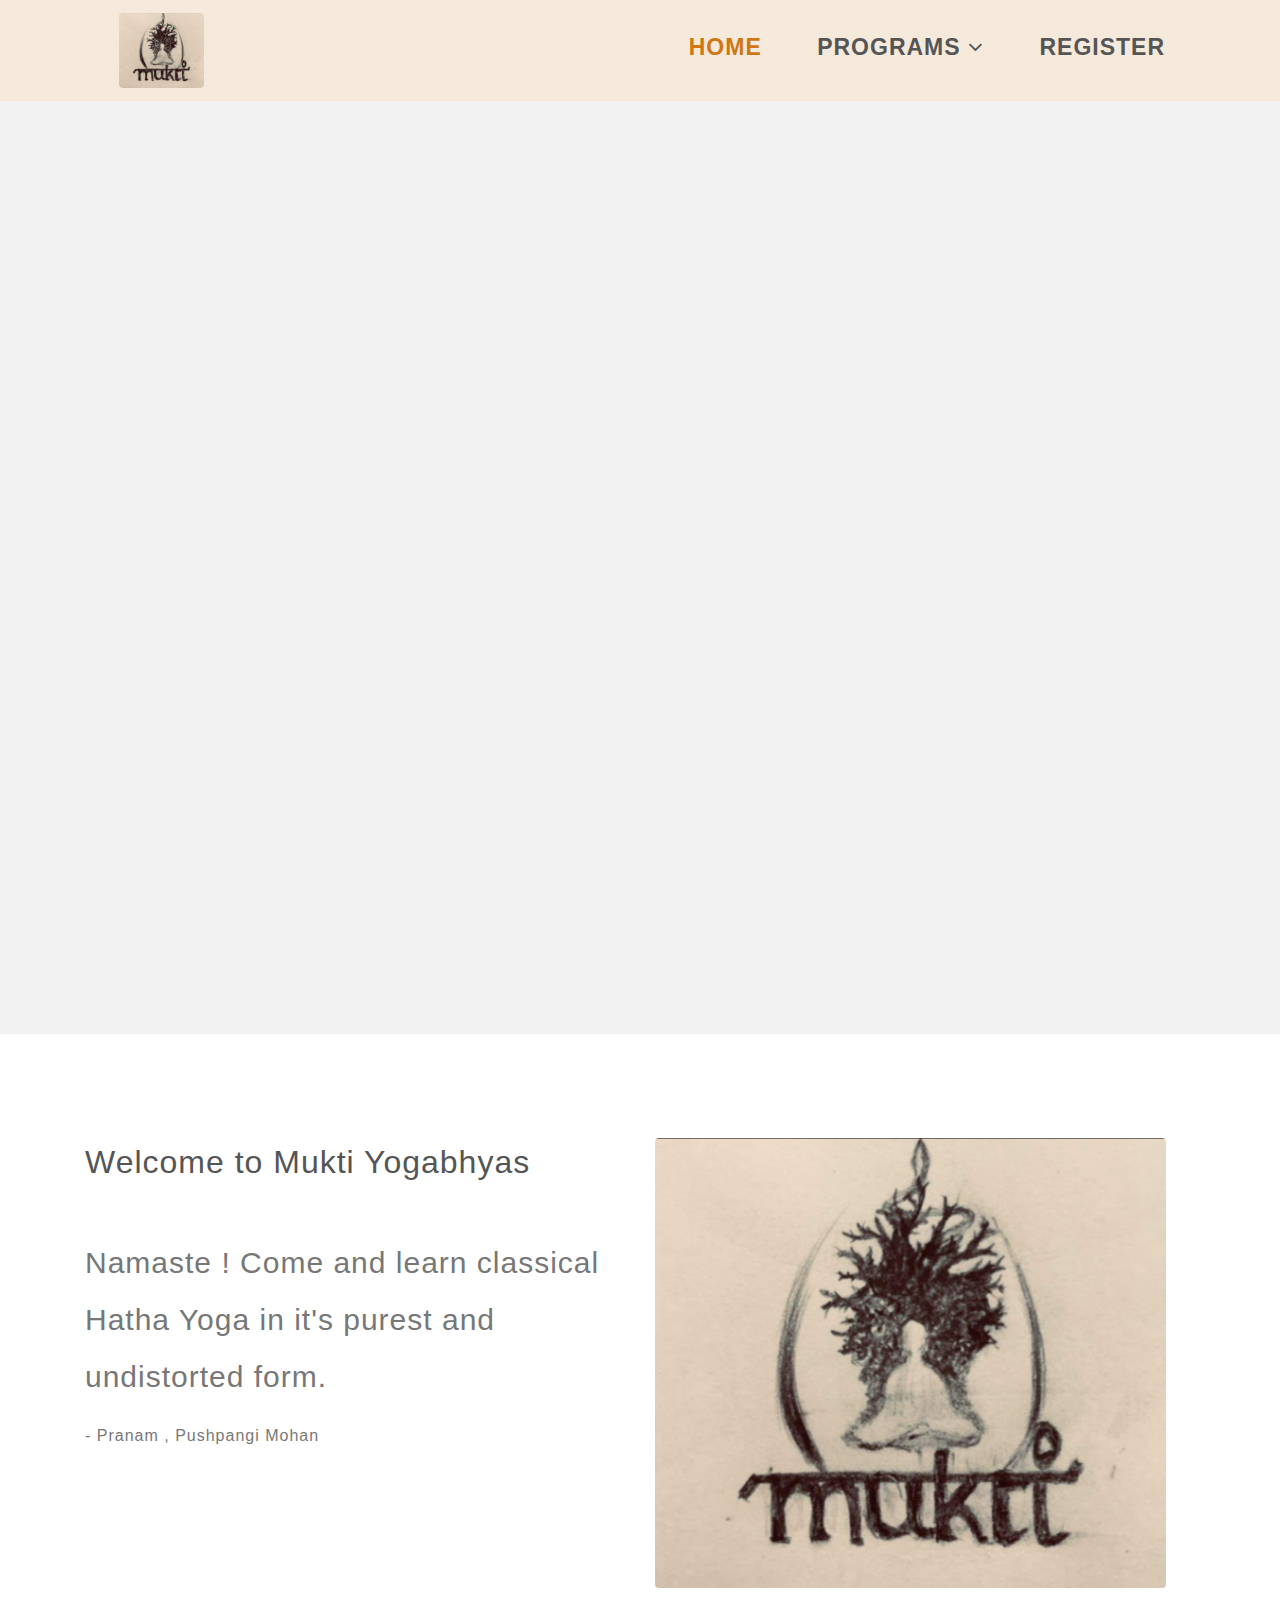
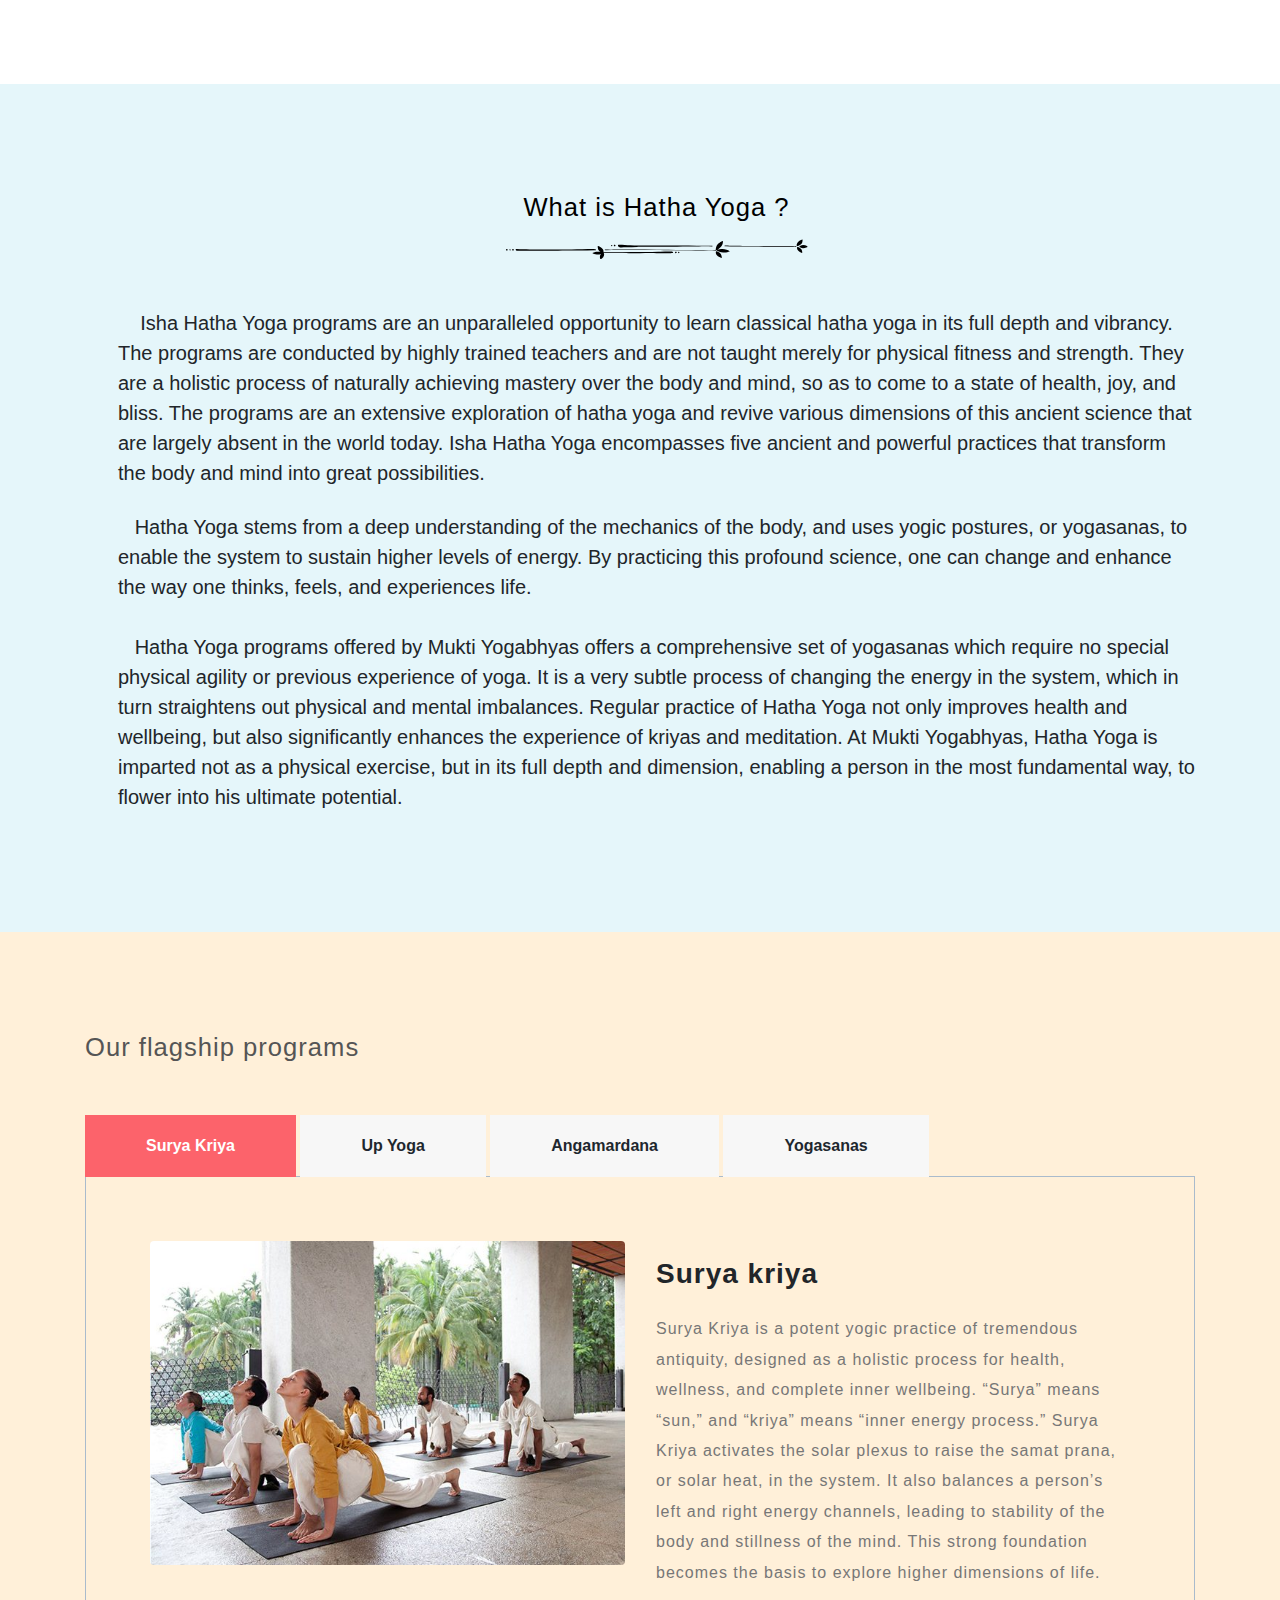
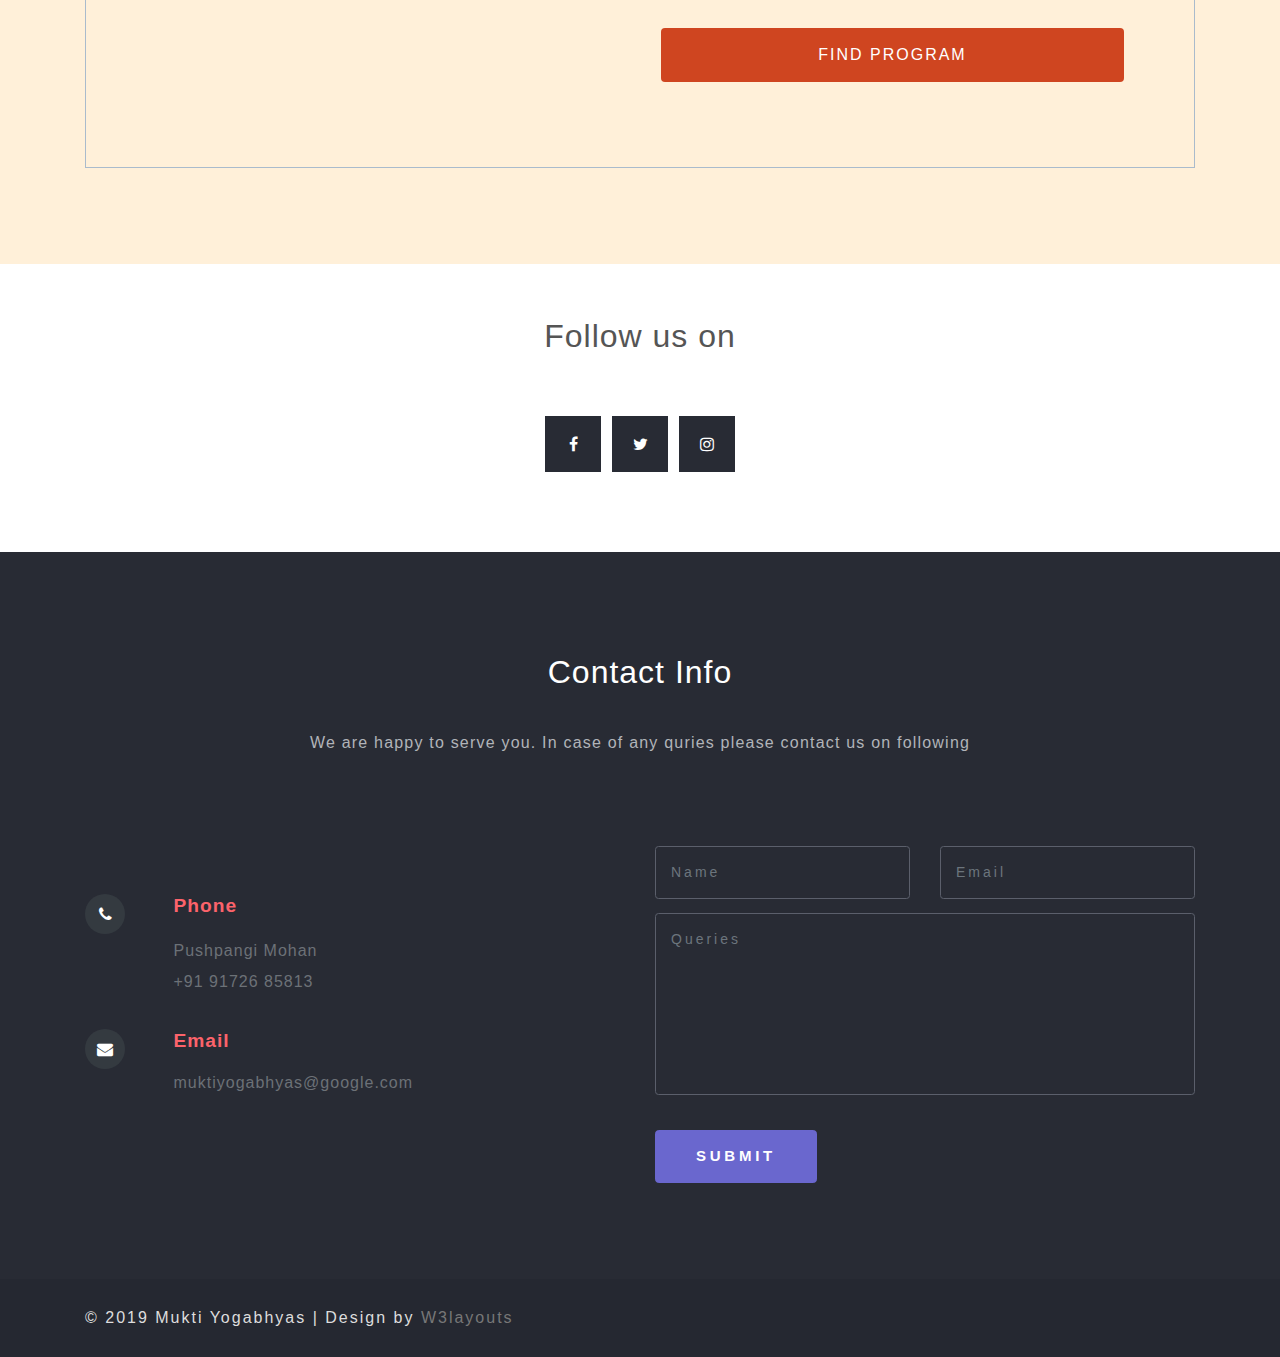
<file: muktiyogabhyas.com/index.html>
<!--
Author: W3layouts
Author URL: http://w3layouts.com
-->

<!DOCTYPE html>
<html lang="zxx">

<head>
    <title>Mukti Yogabhyas</title>
    <!-- Meta tag Keywords -->
    <meta name="viewport" content="width=device-width, initial-scale=1">
    <meta charset="UTF-8" />
    <meta name="keywords"
        content="Norm Responsive web template, Bootstrap Web Templates, Flat Web Templates, Android Compatible web template, Smartphone Compatible web template, free webdesigns for Nokia, Samsung, LG, SonyEricsson, Motorola web design" />
    <script>
        addEventListener("load", function () {
            setTimeout(hideURLbar, 0);
        }, false);

        function hideURLbar() {
            window.scrollTo(0, 1);
        }

    </script>
    <!-- //Meta tag Keywords -->
    <!-- Custom-Files -->
    <link rel="stylesheet" href="css/bootstrap.css">
    <!-- Bootstrap-Core-CSS -->
    <link rel="stylesheet" href="css/style.css" type="text/css" media="all" />
    <!-- Style-CSS -->
    <!-- font-awesome-icons -->
    <link href="css/font-awesome.css" rel="stylesheet">
    <!-- //font-awesome-icons -->
    <!-- /Fonts 
    <link href="//fonts.googleapis.com/css?family=Open+Sans:300,300i,400,400i,600,600i,700,700i,800,800i" rel="stylesheet">
    <link href="//fonts.googleapis.com/css?family=Source+Sans+Pro:200,200i,300,300i,400,400i,600,600i,700,700i,900,900i" rel="stylesheet">
    <!-- //Fonts -->
</head>

<body>
    <!-- mian-content -->
    <div class="main-content" id="home">
        <!-- header -->
        <header class="header" style="">
            <div class="container">
                <!-- nav -->
                <nav class="py-2">
                    <div id="logo">
                        <h1> <a class="navbar-brand" href="index.html"><img src="images/logo.jpeg"
                                    style="height: 75px;"> </a>
                        </h1>
                    </div>

                    <label for="drop" class="toggle">Menu</label>
                    <input type="checkbox" id="drop" />
                    <ul class="menu">
                        <li class="active"><a href="index.html">Home</a></li>
                        
                        <li class="dropdown">
                            <!-- First Tier Drop Down -->
                            <label for="drop-2" class="toggle">Programs <span class="fa fa-angle-down"
                                    aria-hidden="true"></span> </label>
                            <a href="#">Programs <span class="fa fa-angle-down" aria-hidden="true"></span></a>
                            <input type="checkbox" id="drop-2" />
                            <ul>
                                <li><a href="SuryaKriya.html">Surya kriya</a>
                                </li>
                                <li><a href="UpYoga.html">Up Yoga</a>
                                </li>
                                <li><a href="Angamardana.html">Angamardana</a>
                                </li>
                                <li><a href="Yogasanas.html">Yogasanas</a>
                                </li>
                                <li><a href="BhutaShuddhi.html">Bhuta Shuddhi</a>
                                </li>
                            </ul>
                        </li>
                        <li><a href="register.php">Register</a></li>
                        <!-- <li class="dropdown">
                            <!-- First Tier Drop Down 
                            <label for="drop-2" class="toggle">Layouts <span class="fa fa-angle-down"
                                    aria-hidden="true"></span> </label>
                            <a href="#">Layouts <span class="fa fa-angle-down" aria-hidden="true"></span></a>
                            <input type="checkbox" id="drop-2" />
                            <ul>
                                <li><a href="layout1.html">Left Side bar</a>
                                </li>
                                <li><a href="layout2.html">Right Side bar</a>
                                </li>
                                <li><a href="layout3.html">No Side bar</a>
                                </li>
                            </ul>
                        </li> -->
                        


                        <li class="header-right">
                            <ul class="list-unstyled team-icons mt-4">
                                <li>
                                    <a href="#" class="t-icon">
                                        <span class="fa fa-facebook-f"></span>
                                    </a>
                                </li>
                                <li>
                                    <a href="#" class="t-icon">
                                        <span class="fa fa-twitter"></span>
                                    </a>
                                </li>


                            </ul>
                        </li>

                    </ul>
                </nav>
                <!-- //nav -->
            </div>
        </header>
        <!-- //header -->
        
    </div>
<style>

/* Slideshow container */
.slideshow-container {
  position: relative;
  background: #f1f1f1f1;
}

/* Slides */
.mySlides {
  display: none;
  padding: 80px;
  text-align: center;
  background: url(http://muktiyogabhyas.com/images/Banner.jpeg) no-repeat center; 
    background-size: contain;
    background-repeat: no-repeat;
    width: 100%;
    height: 0;
    padding-top: 66.64%; /* (img-height / img-width * container-width) */
                /* (853 / 1280 * 100) */
 
}


/* Position the "next button" to the right */
.next {
  position: absolute;
  right: 0;
  border-radius: 3px 0 0 3px;
}

/* On hover, add a black background color with a little bit see-through */
.prev:hover, .next:hover {
  background-color: rgba(0,0,0,0.8);
  color: white;
}

/* The dot/bullet/indicator container */
.dot-container {
    text-align: center;
    padding: 20px;
    background: #ddd;
}

/* The dots/bullets/indicators */
.dot {
  cursor: pointer;
  height: 15px;
  width: 15px;
  margin: 0 2px;
  background-color: #bbb;
  border-radius: 50%;
  display: inline-block;
  transition: background-color 0.6s ease;
}


/* Add an italic font style to all quotes */
q {font-style: italic;}

/* Add a blue color to the author */
.author {color: cornflowerblue;}
</style>
</head>
<body>

<div class="slideshow-container">

<div class="mySlides" >
  
</div>
</div>


<script>var slideIndex = 1;
showSlides(slideIndex);

function plusSlides(n) {
  showSlides(slideIndex += n);
}

function currentSlide(n) {
  showSlides(slideIndex = n);
}

function showSlides(n) {
  var i;
  var slides = document.getElementsByClassName("mySlides");
  var dots = document.getElementsByClassName("dot");
  if (n > slides.length) {slideIndex = 1}    
  if (n < 1) {slideIndex = slides.length}
  for (i = 0; i < slides.length; i++) {
      slides[i].style.display = "none";  
  }
  for (i = 0; i < dots.length; i++) {
      dots[i].className = dots[i].className.replace(" active", "");
  }
  slides[slideIndex-1].style.display = "block";  
  //dots[slideIndex-1].className += " active";
}
</script>
    <!-- //banner -->
    <!-- banner-bottom
    <div class="banner-w3pvt-info second"> 
           
        </div>--><div class="slideshow-container">

<div class="mySlides" >
  <q>I love you the more in that I believe you had liked me for my own sake and for nothing else</q>
  <p class="author">- John Keats</p>
</div>
<div class="mySlides" >
  <q>I love you the more in that I believe you had liked me for my own sake and for nothing else</q>
  <p class="author">- John Keats</p>
</div>
</div>
    <section class="about py-5" id="about">
        <div class="container py-md-5">
            <div class="row about-w3pvt-top mt-2">
                <div class="col-lg-6 about-info">
                    <h3 class="title-w3ls mb-5">Welcome to Mukti Yogabhyas</h3>
                    <p style="font-size : 30px;">Namaste ! Come and learn classical Hatha Yoga in it's purest and undistorted form.
                    </p>
                    <p> - Pranam , Pushpangi Mohan</p>
                </div>
                <div class="col-lg-6 about-img">
                    <img src="images/logo.jpeg" style="height: 450px" class="img-fluid" alt="" >
                </div>

            </div>
        </div>
    </section>
    <!-- //banner-bottom-->
    <!-- services -->
    <section class="services py-5" id="service">
        <div class="container py-md-5">
            <div class="row service_lavitop mt-2">
                
                <div class="col-lg-12 ser-lt pl-lg-5">
                    <h4 class="title-w3ls mb-5 text-center" style="color : black; margin-bottom: 10px !important">What is Hatha Yoga ?</h4>
                    <div class="text-center"><img src="images/divider-yoga.svg"></div>
                    <br><br>
                    <span style="font-size: 20px">
                    &nbsp;&nbsp;&nbsp; Isha Hatha Yoga programs are an unparalleled opportunity to learn classical hatha yoga in its full depth and vibrancy. The programs are conducted by highly trained teachers and are not taught merely for physical fitness and strength. They are a holistic process of naturally achieving mastery over the body and mind, so as to come to a state of health, joy, and bliss. The programs are an extensive exploration of hatha yoga and revive various dimensions of this ancient science that are largely absent in the world today.

Isha Hatha Yoga encompasses five ancient and powerful practices that transform the body and mind into great possibilities.
                    </span><br><br>
                    <span style="font-size: 20px">&nbsp;&nbsp;&nbsp;Hatha Yoga stems from a deep understanding of the mechanics of the body, and uses yogic postures, or yogasanas, to enable the system to sustain higher levels of energy. By practicing this profound science, one can change and enhance the way one thinks, feels, and experiences life.<br><br>
 &nbsp;&nbsp;&nbsp;Hatha Yoga programs offered by Mukti Yogabhyas offers a comprehensive set of yogasanas which require no special physical agility or previous experience of yoga. It is a very subtle process of changing the energy in the system, which in turn straightens out physical and mental imbalances. Regular practice of Hatha Yoga not only improves health and wellbeing, but also significantly enhances the experience of kriyas and meditation. At Mukti Yogabhyas, Hatha Yoga is imparted not as a physical exercise, but in its full depth and dimension, enabling a person in the most fundamental way, to flower into his ultimate potential.</span>
                    <br><br>
                    
                    
                    
                    

                </div>

            </div>
            <!-- .Row ends here -->
            <!-- .Container ends here -->
        </div>
        <!-- .Services ends here -->
    </section>
    <!-- //services -->
    <!--/tabs-->
    <section class="middile-sec py-5" id="tabs" style="background: #fff0d9;">
        <div class="container py-md-5">
            <div class="middile-inner-con">
                <div class="tab-main mx-auto">
                    <h4 class="title-w3ls mb-5">Our flagship programs</h4>
                    <input id="tab1" type="radio" name="tabs" checked>
                    <label for="tab1">Surya Kriya</label>

                    <input id="tab2" type="radio" name="tabs">
                    <label for="tab2">Up Yoga</label>

                    <input id="tab3" type="radio" name="tabs">
                    <label for="tab3">Angamardana</label>

                    <input id="tab4" type="radio" name="tabs">
                    <label for="tab4">Yogasanas</label>

                    <!--<input id="tab0" type="radio" name="">
                    <label for="tab0" style="background-color: #ffc107;" onclick="window.location ='programs'">More
                        programs >></label>-->

                    <section id="content1">
                        <div class="row">
                            <div class="col-lg-6">
                                <img src="images/suryakriya.jpg" class="img-fluid" alt="mobile-image">
                            </div>
                            <div class="col-lg-6  p-3">
                                <h3>Surya kriya</h3><br>
                                <p>
Surya Kriya is a potent yogic practice of tremendous antiquity, designed as a holistic process for health, wellness, and complete inner wellbeing. “Surya” means “sun,” and “kriya” means “inner energy process.” Surya Kriya activates the solar plexus to raise the samat prana, or solar heat, in the system. It also balances a person’s left and right energy channels, leading to stability of the body and stillness of the mind. This strong foundation becomes the basis to explore higher dimensions of life.</p>
                                <div class="content-input-field">
                                    <button onclick="window.location = 'register.php'"  class="btn mt-4" style="background-color: #cf4520">Find
                                        program</button>
                                </div>
                            </div>
                        </div>
                    </section>

                    <section id="content2">
                        <div class="row">
                            <div class="col-lg-6">
                                <img src="images/upyg.jpg" class="img-fluid" alt="mobile-image">
                            </div>
                            <div class="col-lg-6  p-3">
                                <h3>Upa Yoga</h3><br>
                                <p> Upa-Yoga is a simple yet powerful set of ten practices that activate the joints, muscles and energy system, bringing ease to the whole system. It is a good starting point for those who are new to yoga, and can be used as a preparation for other yoga practices. Based on a sophisticated understanding of the body’s mechanics.</p>
                                <div class="content-input-field">
                                    <button onclick="window.location = 'register.php'"  class="btn mt-4" style="background-color: #cf4520">Find
                                        program</button>
                                </div>
                            </div>
                        </div>
                    </section>

                    <section id="content3">
                        <div class="row">
                            <div class="col-lg-6">
                                <img src="images/angmrd.jpg" class="img-fluid" alt="mobile-image">
                            </div>
                            <div class="col-lg-6  p-3">
                                <h3>Angamardana</h3><br>
                                <p>Angamardana, a fitness system rooted in yoga, offers everyone the opportunity to invigorate the body and reach peak physical and mental health. “Angamardana” means gaining complete mastery over the limbs, organs, and other parts of the body. True to its name, this practice revitalizes the body on all levels including the muscles, circulatory system, skeletal structure, nervous system, and the basic energy system.</p>
                                <div class="content-input-field">
                                    <button onclick="window.location = 'register.php'"  class="btn mt-4" style="background-color: #cf4520">Find
                                        program</button>
                                </div>
                            </div>
                        </div>
                    </section>
                    <section id="content4">
                        <div class="row">
                            <div class="col-lg-6">
                                <img src="images/yogasana.jpg" class="img-fluid" alt="mobile-image">
                            </div>
                            <div class="col-lg-6  p-3">
                                <h3>Yogasanas</h3><br>
                                <p>
The word asana literally means a posture. Out of the innumerable asanas a body can assume, 84 have been identified as Yogasanas, through which one can transform the body and mind into a possibility for ultimate well-being. Yogasanas are not exercises, but rather very subtle processes to manipulate one’s energy in a particular direction. Hatha Yoga is offered as a set of 36 powerful postures, or yogasanas, to enable the system to sustain higher dimensions of energy. </p>
                                <div class="content-input-field">
                                   <button onclick="window.location = 'register.php'"  class="btn mt-4" style="background-color: #cf4520">Find
                                        program</button>
                                </div>
                            </div>
                        </div>
                    </section>
                    <section id="content0">
                        <div class="row">
                            <div class="col-lg-6">
                                <img src="images/suryakriya.jpg" class="img-fluid" alt="mobile-image">
                            </div>
                            <div class="col-lg-6  p-3">
                                <h3>Bhuta shuddhi</h3><br>
                                <p>Surya Kriya is the fundamental practice and a powerful process of activating the sun
                                    within us. This is a refined process that needs enormous attention in terms of the
                                    geometry of the body. Surya Namaskar evolved out of Surya Kriya. </p>
                                <div class="content-input-field">
                                    <button type="submit" class="btn mt-4" style="background-color: #cf4520">Find
                                        program</button>
                                </div>
                            </div>
                        </div>
                    </section>
                </div>
            </div>
        </div>
    </section>
    <!--/tabs-->
    <!-- /skills -->

    <!-- /skills -->
    <!--//team -->

    <!--//team -->
    <!--/testimonials -->
    

    <!--//testimonials -->

    <!--/buttons -->
    <section class="banner-bottom py-5 " style="padding: 0px !important;">
        <div class="container py-md-5">
            <h3 class="title-w3ls mb-5 text-center" style="margin-bottom: 0px !important;">Follow us on </h3>
            <div class="d-flex mt-5 justify-content-center" style="margin-top: 0px !important;">
                <div class="col-md-4 team-gd text-center">
                    <div class="team-info">
                        <ul class="list-unstyled team-icons mt-4">
                            <li>
                                <a href="#" class="t-icon2">
                                    <span class="fa fa-facebook-f"></span>

                                </a>
                            </li>
                            <li>
                                <a href="#" class="t-icon2">
                                    <span class="fa fa-twitter"></span>
                                </a>
                            </li>
                            <li>
                                <a href="#" class="t-icon2">
                                    <span class="fa fa-instagram"></span>
                                </a>
                            </li>

                        </ul>
                    </div>
                </div>

            </div>
        </div>
    </section>
    <!--//buttons -->
    <!-- contact -->
    <section class="contact py-5" id="contact">
        <div class="container py-lg-5">
            <h3 class="title-w3ls two text-center">Contact Info</h3>
            <div class="text-center">
                <p class="main_p4 mt-4 mb-4 pt-2 text-center mx-auto">We are happy to serve you. In case of any quries
                    please contact us on following </p>
            </div>
            <div class="row contact-top">
                <div class="col-lg-6 contact_grid_left">
                    <ul class="list-unstyled wthreem-items">
                        <li class="mt-5">
                            <div class="row">
                                <div class="col-3">
                                    <span class="fa fa-phone"></span>
                                </div>
                                <div class="col-9">
                                    <h6>Phone</h6>
                                    <p>Pushpangi Mohan
                                        <br>+91 91726 85813</p>
                                </div>
                            </div>
                        </li>
                        
                        <li class="mt-3">
                            <div class="row">
                                <div class="col-3">
                                    <span class="fa fa-envelope"></span>
                                </div>
                                <div class="col-9">
                                    <h6>Email</h6>
                                    <a href="mailto:info@example.com">muktiyogabhyas@google.com</a>
                                </div>
                            </div>
                        </li>

                    </ul>
                </div>
                <div class="col-lg-6 contact_grid_right">
                    <form action="#" method="post">
                        <div class="row contact_top">
                            <div class="col-sm-6">
                                <input type="text" class="form-control" name="Name" placeholder="Name" required="">
                            </div>
                            <div class="col-sm-6">
                                <input type="email" class="form-control" name="Email" placeholder="Email" required="">
                            </div>
                        </div>
                        <textarea class="form-control" name="Message" placeholder="Queries" required=""></textarea>
                        <button type="submit" class="btn submit">Submit</button>

                        <div class="clearfix"> </div>
                    </form>
                </div>

            </div>
        </div>
    </section>
    <!-- //contact -->
    <div class="copy-right">
        <div class="container">
            <div class="row">
                <p class="copy-right-grids text-md-left text-center my-sm-4 my-4 col-md-6">© 2019 Mukti Yogabhyas |
                    Design by
                    <a href="http://w3layouts.com/"> W3layouts </a>
                </p>



            </div>
        </div>
    </div>

</body>

</html>
</file>
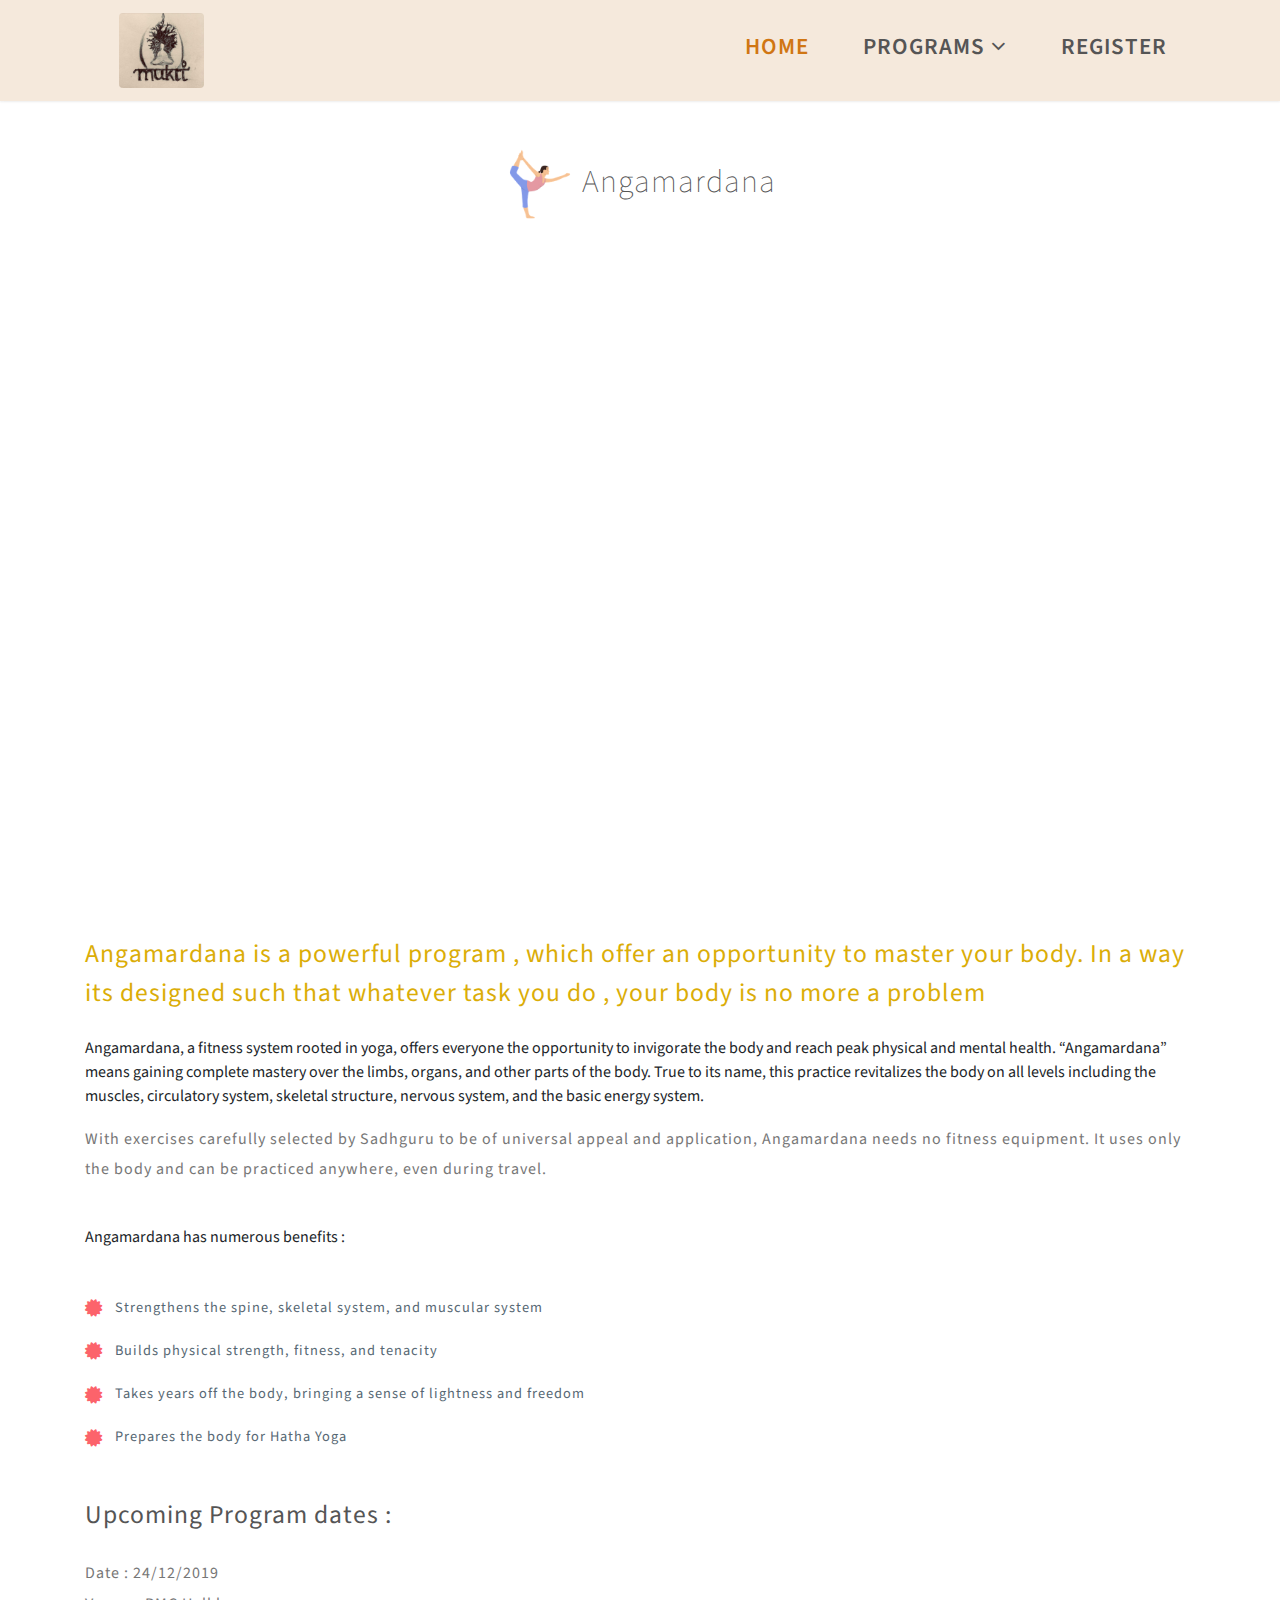
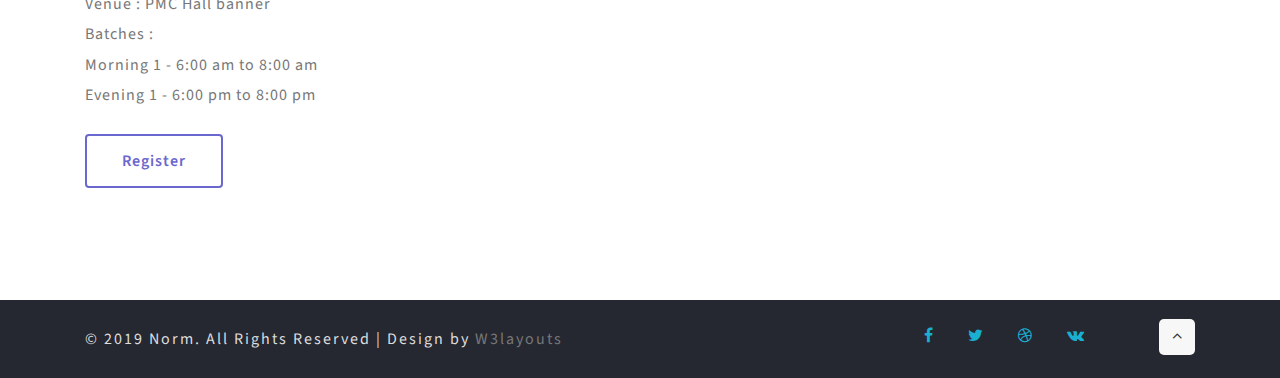
<file: muktiyogabhyas.com/Angamardana.html>
<!--
Author: W3layouts
Author URL: http://w3layouts.com
-->

<!DOCTYPE html>
<html lang="zxx">

<head>
    <title>Norm Multi Purpose Category Bootstrap Responsive Web Template | Layout3 :: W3layouts</title>
    <!-- Meta tag Keywords -->
    <meta name="viewport" content="width=device-width, initial-scale=1">
    <meta charset="UTF-8" />
    <meta name="keywords"
        content="Norm Responsive web template, Bootstrap Web Templates, Flat Web Templates, Android Compatible web template, Smartphone Compatible web template, free webdesigns for Nokia, Samsung, LG, SonyEricsson, Motorola web design" />
    <script>
        addEventListener("load", function () {
            setTimeout(hideURLbar, 0);
        }, false);

        function hideURLbar() {
            window.scrollTo(0, 1);
        }

    </script>
    <!-- //Meta tag Keywords -->
    <!-- Custom-Files -->
    <link rel="stylesheet" href="css/bootstrap.css">
    <!-- Bootstrap-Core-CSS -->
    <link rel="stylesheet" href="css/style.css" type="text/css" media="all" />
    <!-- Style-CSS -->
    <!-- font-awesome-icons -->
    <link href="css/font-awesome.css" rel="stylesheet">
    <!-- //font-awesome-icons -->
    <!-- /Fonts -->
    <link href="//fonts.googleapis.com/css?family=Open+Sans:300,300i,400,400i,600,600i,700,700i,800,800i"
        rel="stylesheet">
    <link href="//fonts.googleapis.com/css?family=Source+Sans+Pro:200,200i,300,300i,400,400i,600,600i,700,700i,900,900i"
        rel="stylesheet">
    <!-- //Fonts -->
</head>

<body>
    <!-- mian-content -->
    <div class="main-content" id="home">
        <!-- header -->
        <header class="header">
            <div class="container">
                <!-- nav -->
                <nav class="py-2">
                    <div id="logo">
                        <h1> <a class="navbar-brand" href="index.html"><img src="images/logo.jpeg"
                                    style="height: 75px;"> </a>
                        </h1>
                    </div>

                    <label for="drop" class="toggle">Menu</label>
                    <input type="checkbox" id="drop" />
                    <ul class="menu">
                        <li class="active"><a href="index.html">Home</a></li>
                        
                        <li class="dropdown">
                            <!-- First Tier Drop Down -->
                            <label for="drop-2" class="toggle">Programs <span class="fa fa-angle-down"
                                    aria-hidden="true"></span> </label>
                            <a href="#">Programs <span class="fa fa-angle-down" aria-hidden="true"></span></a>
                            <input type="checkbox" id="drop-2" />
                            <ul>
                                <li><a href="SuryaKriya.html">Surya kriya</a>
                                </li>
                                <li><a href="UpYoga.html">Up Yoga</a>
                                </li>
                                <li><a href="Angamardana.html">Angamardana</a>
                                </li>
                                <li><a href="Yogasanas.html">Yogasanas</a>
                                </li>
                                <li><a href="BhutaShuddhi.html">Bhuta Shuddhi</a>
                                </li>
                            </ul>
                        </li>
                        <li><a href="register.php">Register</a></li>
                        <!-- <li class="dropdown">
                            <!-- First Tier Drop Down 
                            <label for="drop-2" class="toggle">Layouts <span class="fa fa-angle-down"
                                    aria-hidden="true"></span> </label>
                            <a href="#">Layouts <span class="fa fa-angle-down" aria-hidden="true"></span></a>
                            <input type="checkbox" id="drop-2" />
                            <ul>
                                <li><a href="layout1.html">Left Side bar</a>
                                </li>
                                <li><a href="layout2.html">Right Side bar</a>
                                </li>
                                <li><a href="layout3.html">No Side bar</a>
                                </li>
                            </ul>
                        </li> -->
                        


                        <li class="header-right">
                            <ul class="list-unstyled team-icons mt-4">
                                <li>
                                    <a href="#" class="t-icon">
                                        <span class="fa fa-facebook-f"></span>
                                    </a>
                                </li>
                                <li>
                                    <a href="#" class="t-icon">
                                        <span class="fa fa-twitter"></span>
                                    </a>
                                </li>


                            </ul>
                        </li>

                    </ul>
                </nav>
                <!-- //nav -->
            </div>
        </header>
        <!-- //header -->
        <!--  <div class="banner-w3pvt-info second">
            <div class="overlay-w3ls second">
            </div>
        </div> -->
    </div>

    <!-- //banner -->
    <!-- /layout1 -->
    <section class="about py-5" style="padding-top: 0px !important;;">
        <div class="container py-md-5">

            <h3 class="title-w3ls mb-5 text-center"><img src="images/ang.png" style="height :  2.2em;"> Angamardana
            </h3>
            <style>
                .iframe-container {
                    position: relative;
                    width: 100%;
                    padding-bottom: 58%;
                    height: 0;
                }

                .iframe-container iframe {
                    position: absolute;
                    top: 0;
                    left: 0;
                    width: 100%;
                    height: 100%;
                }
            </style>
            <div class="iframe-container">
                <!--  <iframe width="100%" height="640px" src="https://www.youtube.com/embed/_wq-OiPk-pU" frameborder="0" allow="accelerometer; autoplay; encrypted-media; gyroscope; picture-in-picture" allowfullscreen></iframe> -->
                <iframe width="100%" height="100%" src="https://www.youtube.com/embed/9aAzFTQOJJU" frameborder="0"
                    allow="accelerometer; autoplay; encrypted-media; gyroscope; picture-in-picture"
                    allowfullscreen></iframe>
                    
            </div>
            <div class="right-content-info">
                <div class="gd-w3ls-blog">
                    <!-- <img src="images/skyt.png" alt="" class="img-fluid image1"> -->
                   
                    <h4 class="title-w3ls layout-b my-4" style="color: #dbad07;"><b>Angamardana is a powerful program , which offer an opportunity to master your body. In a way its designed such that whatever task you do , your body is no more a problem</b></h4>
                    Angamardana, a fitness system rooted in yoga, offers everyone the opportunity to invigorate the body and reach peak physical and mental health. “Angamardana” means gaining complete mastery over the limbs, organs, and other parts of the body. True to its name, this practice revitalizes the body on all levels including the muscles, circulatory system, skeletal structure, nervous system, and the basic energy system.</p><p>

                    With exercises carefully selected by Sadhguru to be of universal appeal and application, Angamardana needs no fitness equipment. It uses only the body and can be practiced anywhere, even during travel.</p>
                    <br>
                    Angamardana has numerous benefits :
                    <ul class="tic-info list-unstyled mt-5">
                        <li>

                            <span class="fa fa-certificate mr-2"></span> Strengthens the spine, skeletal system, and muscular system
                        </li>
                        <li>

                            <span class="fa fa-certificate mr-2"></span>  Builds physical strength, fitness, and tenacity

                        </li>
                        <li>

                            <span class="fa fa-certificate mr-2"></span>  Takes years off the body, bringing a sense of lightness and freedom
                        </li>
                        <li>
                            <span class="fa fa-certificate mr-2"></span>  Prepares the body for Hatha Yoga
                        </li>
                        






                    </ul>
                   
                </div>
                <div class="gd-w3ls-blog mt-5">

                    <h4 class="title-w3ls layout-b my-4"><b>Upcoming Program dates :</b> </h4>
                    <p>Date : 24/12/2019<br>
                        Venue : PMC Hall banner<br>
                        Batches : <br>
                        Morning 1 - 6:00 am to 8:00 am<br>
                        Evening 1 - 6:00 pm to 8:00 pm<br>
                        <a href="register.php" class="btn button-style  mt-4">Register </a>
                    </p>

                </div>
            </div>



        </div>
    </section>
    <!-- //banner-botttom -->

    <!-- //footer -->
    <div class="copy-right">
        <div class="container">
            <div class="row">
                <p class="copy-right-grids text-md-left text-center my-sm-4 my-4 col-md-6">© 2019 Norm. All Rights
                    Reserved | Design by
                    <a href="http://w3layouts.com/"> W3layouts </a>
                </p>
                <div class="w3pvt-footer text-md-right text-center mt-4 col-md-5">
                    <ul class="list-unstyled w3pvt-icons">
                        <li>
                            <a href="#">
                                <span class="fa fa-facebook-f"></span>
                            </a>
                        </li>
                        <li>
                            <a href="#">
                                <span class="fa fa-twitter"></span>
                            </a>
                        </li>
                        <li>
                            <a href="#">
                                <span class="fa fa-dribbble"></span>
                            </a>
                        </li>
                        <li>
                            <a href="#">
                                <span class="fa fa-vk"></span>
                            </a>
                        </li>
                    </ul>
                </div>
                <div class="move-top text-right col-md-1"><a href="#home" class="move-top"> <span
                            class="fa fa-angle-up  mb-3" aria-hidden="true"></span></a></div>

            </div>
        </div>
    </div>
</body>

</html>
</file>
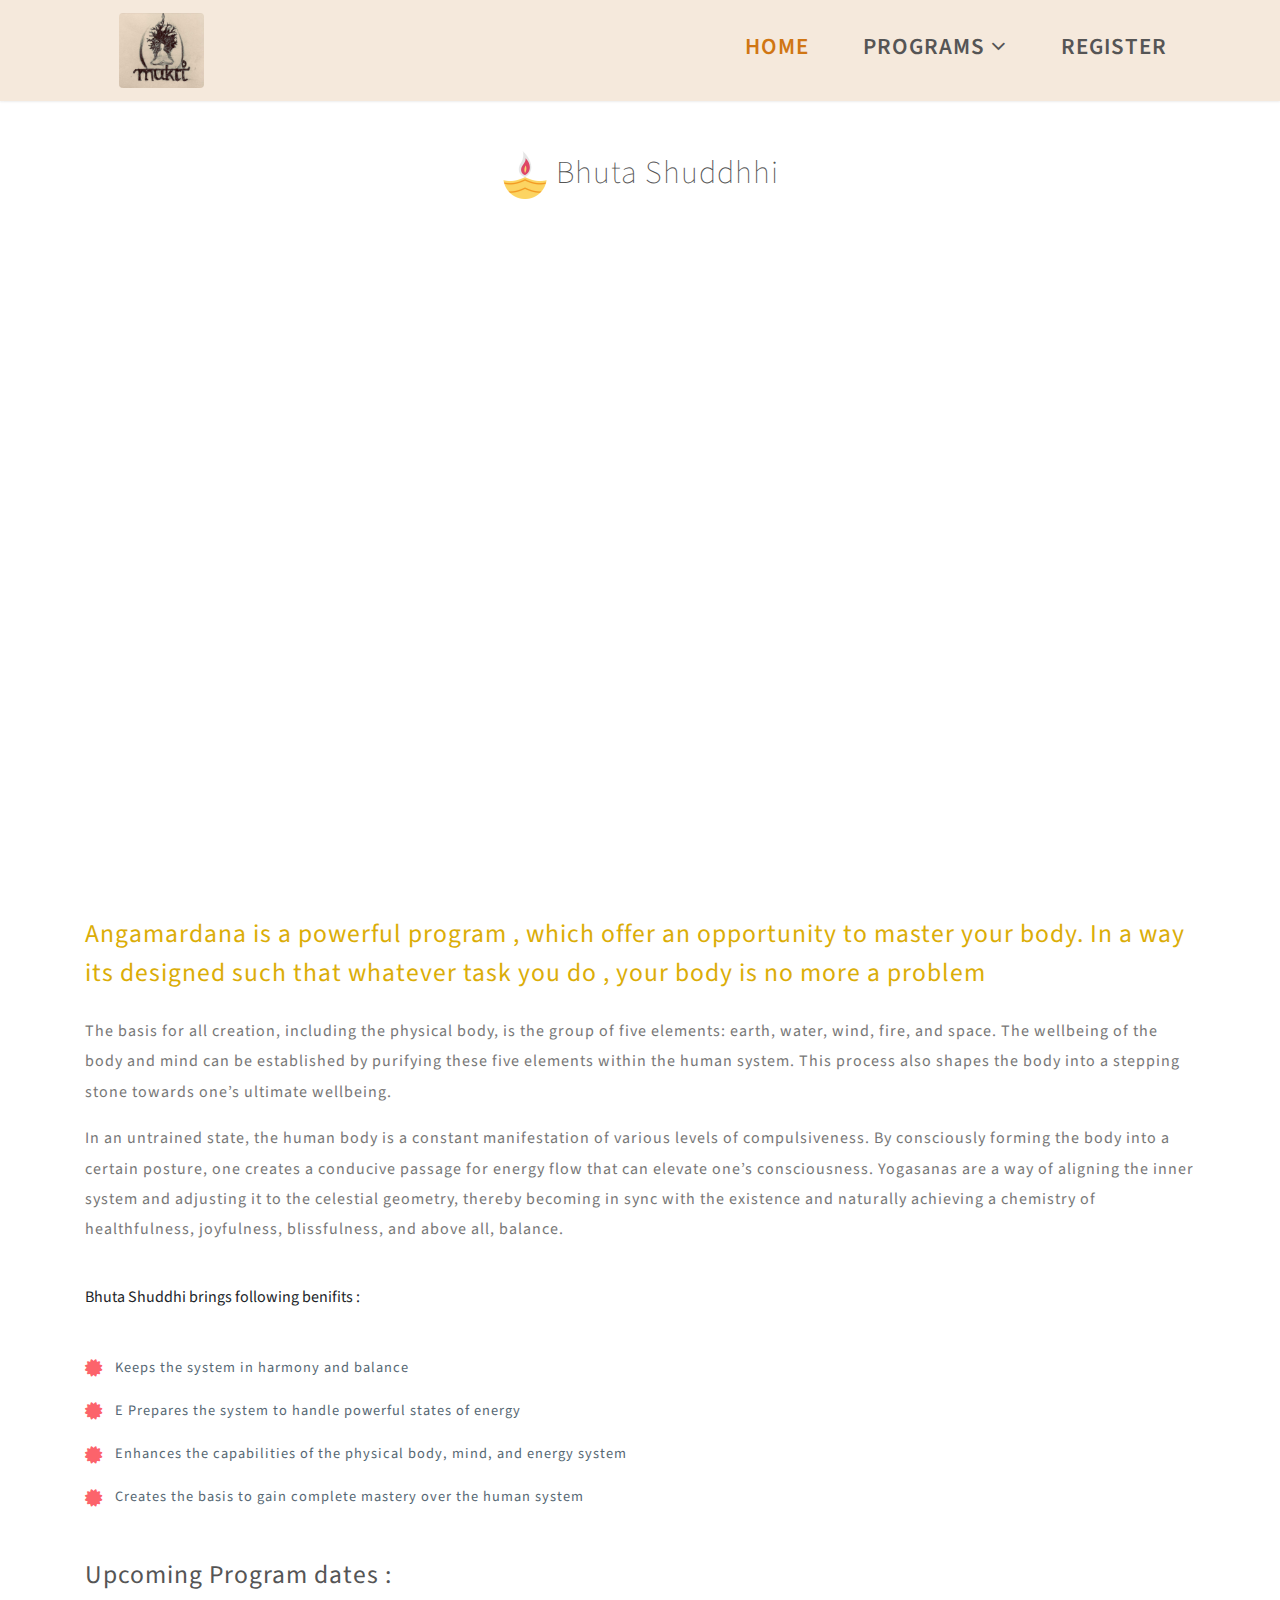
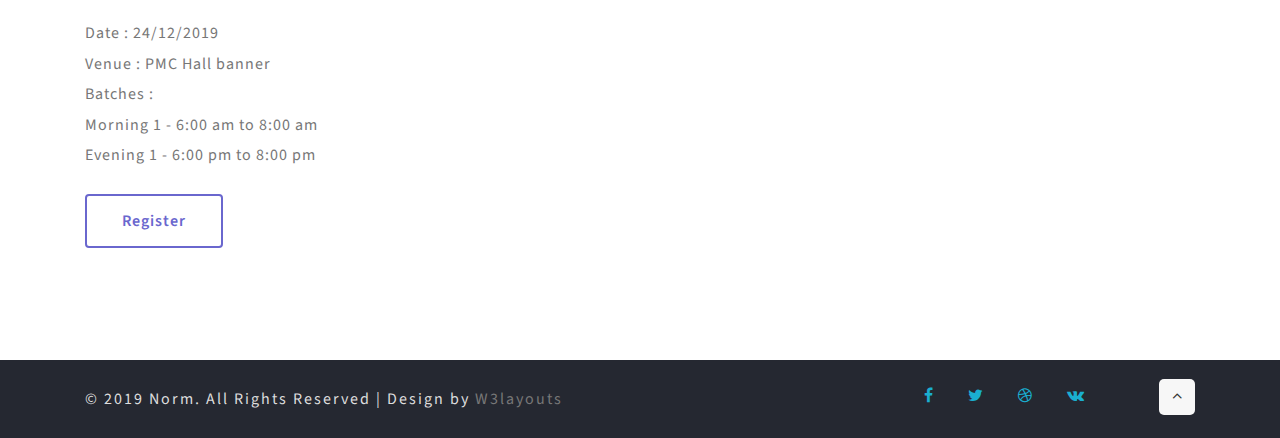
<file: muktiyogabhyas.com/BhutaShuddhi.html>
<!--
Author: W3layouts
Author URL: http://w3layouts.com
-->

<!DOCTYPE html>
<html lang="zxx">

<head>
    <title>Norm Multi Purpose Category Bootstrap Responsive Web Template | Layout3 :: W3layouts</title>
    <!-- Meta tag Keywords -->
    <meta name="viewport" content="width=device-width, initial-scale=1">
    <meta charset="UTF-8" />
    <meta name="keywords"
        content="Norm Responsive web template, Bootstrap Web Templates, Flat Web Templates, Android Compatible web template, Smartphone Compatible web template, free webdesigns for Nokia, Samsung, LG, SonyEricsson, Motorola web design" />
    <script>
        addEventListener("load", function () {
            setTimeout(hideURLbar, 0);
        }, false);

        function hideURLbar() {
            window.scrollTo(0, 1);
        }

    </script>
    <!-- //Meta tag Keywords -->
    <!-- Custom-Files -->
    <link rel="stylesheet" href="css/bootstrap.css">
    <!-- Bootstrap-Core-CSS -->
    <link rel="stylesheet" href="css/style.css" type="text/css" media="all" />
    <!-- Style-CSS -->
    <!-- font-awesome-icons -->
    <link href="css/font-awesome.css" rel="stylesheet">
    <!-- //font-awesome-icons -->
    <!-- /Fonts -->
    <link href="//fonts.googleapis.com/css?family=Open+Sans:300,300i,400,400i,600,600i,700,700i,800,800i"
        rel="stylesheet">
    <link href="//fonts.googleapis.com/css?family=Source+Sans+Pro:200,200i,300,300i,400,400i,600,600i,700,700i,900,900i"
        rel="stylesheet">
    <!-- //Fonts -->
</head>

<body>
    <!-- mian-content -->
    <div class="main-content" id="home">
        <!-- header -->
        <header class="header">
            <div class="container">
                <!-- nav -->
                <nav class="py-2">
                    <div id="logo">
                        <h1> <a class="navbar-brand" href="index.html"><img src="images/logo.jpeg"
                                    style="height: 75px;"> </a>
                        </h1>
                    </div>

                    <label for="drop" class="toggle">Menu</label>
                    <input type="checkbox" id="drop" />
                    <ul class="menu">
                        <li class="active"><a href="index.html">Home</a></li>
                        
                        <li class="dropdown">
                            <!-- First Tier Drop Down -->
                            <label for="drop-2" class="toggle">Programs <span class="fa fa-angle-down"
                                    aria-hidden="true"></span> </label>
                            <a href="#">Programs <span class="fa fa-angle-down" aria-hidden="true"></span></a>
                            <input type="checkbox" id="drop-2" />
                            <ul>
                                <li><a href="SuryaKriya.html">Surya kriya</a>
                                </li>
                                <li><a href="UpYoga.html">Up Yoga</a>
                                </li>
                                <li><a href="Angamardana.html">Angamardana</a>
                                </li>
                                <li><a href="Yogasanas.html">Yogasanas</a>
                                </li>
                                <li><a href="BhutaShuddhi.html">Bhuta Shuddhi</a>
                                </li>
                            </ul>
                        </li>
                        <li><a href="register.php">Register</a></li>
                        <!-- <li class="dropdown">
                            <!-- First Tier Drop Down 
                            <label for="drop-2" class="toggle">Layouts <span class="fa fa-angle-down"
                                    aria-hidden="true"></span> </label>
                            <a href="#">Layouts <span class="fa fa-angle-down" aria-hidden="true"></span></a>
                            <input type="checkbox" id="drop-2" />
                            <ul>
                                <li><a href="layout1.html">Left Side bar</a>
                                </li>
                                <li><a href="layout2.html">Right Side bar</a>
                                </li>
                                <li><a href="layout3.html">No Side bar</a>
                                </li>
                            </ul>
                        </li> -->
                        <li class="header-right">
                            <ul class="list-unstyled team-icons mt-4">
                                <li>
                                    <a href="#" class="t-icon">
                                        <span class="fa fa-facebook-f"></span>
                                    </a>
                                </li>
                                <li>
                                    <a href="#" class="t-icon">
                                        <span class="fa fa-twitter"></span>
                                    </a>
                                </li>


                            </ul>
                        </li>

                    </ul>
                </nav>
                <!-- //nav -->
            </div>
        </header>
        <!-- //header -->
        <!--  <div class="banner-w3pvt-info second">
            <div class="overlay-w3ls second">
            </div>
        </div> -->
    </div>

    <!-- //banner -->
    <!-- /layout1 -->
    <section class="about py-5" style="padding-top: 0px !important;;">
        <div class="container py-md-5">

            <h3 class="title-w3ls mb-5 text-center"><img src="images/bhutashuddhhi.png" style="height :  1.5em;"> Bhuta Shuddhhi
            </h3>
            <style>
                .iframe-container {
                    position: relative;
                    width: 100%;
                    padding-bottom: 58%;
                    height: 0;
                }

                .iframe-container iframe {
                    position: absolute;
                    top: 0;
                    left: 0;
                    width: 100%;
                    height: 100%;
                }
            </style>
            <div class="iframe-container">
                <!--  <iframe width="100%" height="640px" src="https://www.youtube.com/embed/_wq-OiPk-pU" frameborder="0" allow="accelerometer; autoplay; encrypted-media; gyroscope; picture-in-picture" allowfullscreen></iframe> -->
                <iframe width="100%" height="100%" src="https://www.youtube.com/embed/hc9g8u77g24" frameborder="0"
                    allow="accelerometer; autoplay; encrypted-media; gyroscope; picture-in-picture"
                    allowfullscreen></iframe>
                    
            </div>
            <div class="right-content-info">
                <div class="gd-w3ls-blog">
                    <!-- <img src="images/skyt.png" alt="" class="img-fluid image1"> -->
                   
                    <h4 class="title-w3ls layout-b my-4" style="color: #dbad07;"><b>Angamardana is a powerful program , which offer an opportunity to master your body. In a way its designed such that whatever task you do , your body is no more a problem</b></h4>
                    <p>The basis for all creation, including the physical body, is the group of five elements: earth, water, wind, fire, and space. The wellbeing of the body and mind can be established by purifying these five elements within the human system. This process also shapes the body into a stepping stone towards one’s ultimate wellbeing.
                    </p><p>
                        In an untrained state, the human body is a constant manifestation of various levels of compulsiveness. By consciously forming the body into a certain posture, one creates a conducive passage for energy flow that can elevate one’s consciousness. Yogasanas are a way of aligning the inner system and adjusting it to the celestial geometry, thereby becoming in sync with the existence and naturally achieving a chemistry of healthfulness, joyfulness, blissfulness, and above all, balance.</p>

                 
                    <br>
                   Bhuta Shuddhi brings following benifits :
                    <ul class="tic-info list-unstyled mt-5">
                        <li>
                           
                            <span class="fa fa-certificate mr-2"></span>    Keeps the system in harmony and balance
                        </li>
                        <li>

                            <span class="fa fa-certificate mr-2"></span>  E Prepares the system to handle powerful states of energy
                        </li>
                        <li>

                            <span class="fa fa-certificate mr-2"></span>   Enhances the capabilities of the physical body, mind, and energy system
                        </li>
                        <li>
                            <span class="fa fa-certificate mr-2"></span>   Creates the basis to gain complete mastery over the human system
                        </li>
                        
                        

                     






                       
                        
                       
                        





                    </ul>
                   
                </div>
                <div class="gd-w3ls-blog mt-5">

                    <h4 class="title-w3ls layout-b my-4"><b>Upcoming Program dates :</b> </h4>
                    <p>Date : 24/12/2019<br>
                        Venue : PMC Hall banner<br>
                        Batches : <br>
                        Morning 1 - 6:00 am to 8:00 am<br>
                        Evening 1 - 6:00 pm to 8:00 pm<br>
                        <a href="register.php" class="btn button-style  mt-4">Register </a>
                    </p>

                </div>
            </div>



        </div>
    </section>
    <!-- //banner-botttom -->

    <!-- //footer -->
    <div class="copy-right">
        <div class="container">
            <div class="row">
                <p class="copy-right-grids text-md-left text-center my-sm-4 my-4 col-md-6">© 2019 Norm. All Rights
                    Reserved | Design by
                    <a href="http://w3layouts.com/"> W3layouts </a>
                </p>
                <div class="w3pvt-footer text-md-right text-center mt-4 col-md-5">
                    <ul class="list-unstyled w3pvt-icons">
                        <li>
                            <a href="#">
                                <span class="fa fa-facebook-f"></span>
                            </a>
                        </li>
                        <li>
                            <a href="#">
                                <span class="fa fa-twitter"></span>
                            </a>
                        </li>
                        <li>
                            <a href="#">
                                <span class="fa fa-dribbble"></span>
                            </a>
                        </li>
                        <li>
                            <a href="#">
                                <span class="fa fa-vk"></span>
                            </a>
                        </li>
                    </ul>
                </div>
                <div class="move-top text-right col-md-1"><a href="#home" class="move-top"> <span
                            class="fa fa-angle-up  mb-3" aria-hidden="true"></span></a></div>

            </div>
        </div>
    </div>
</body>

</html>
</file>
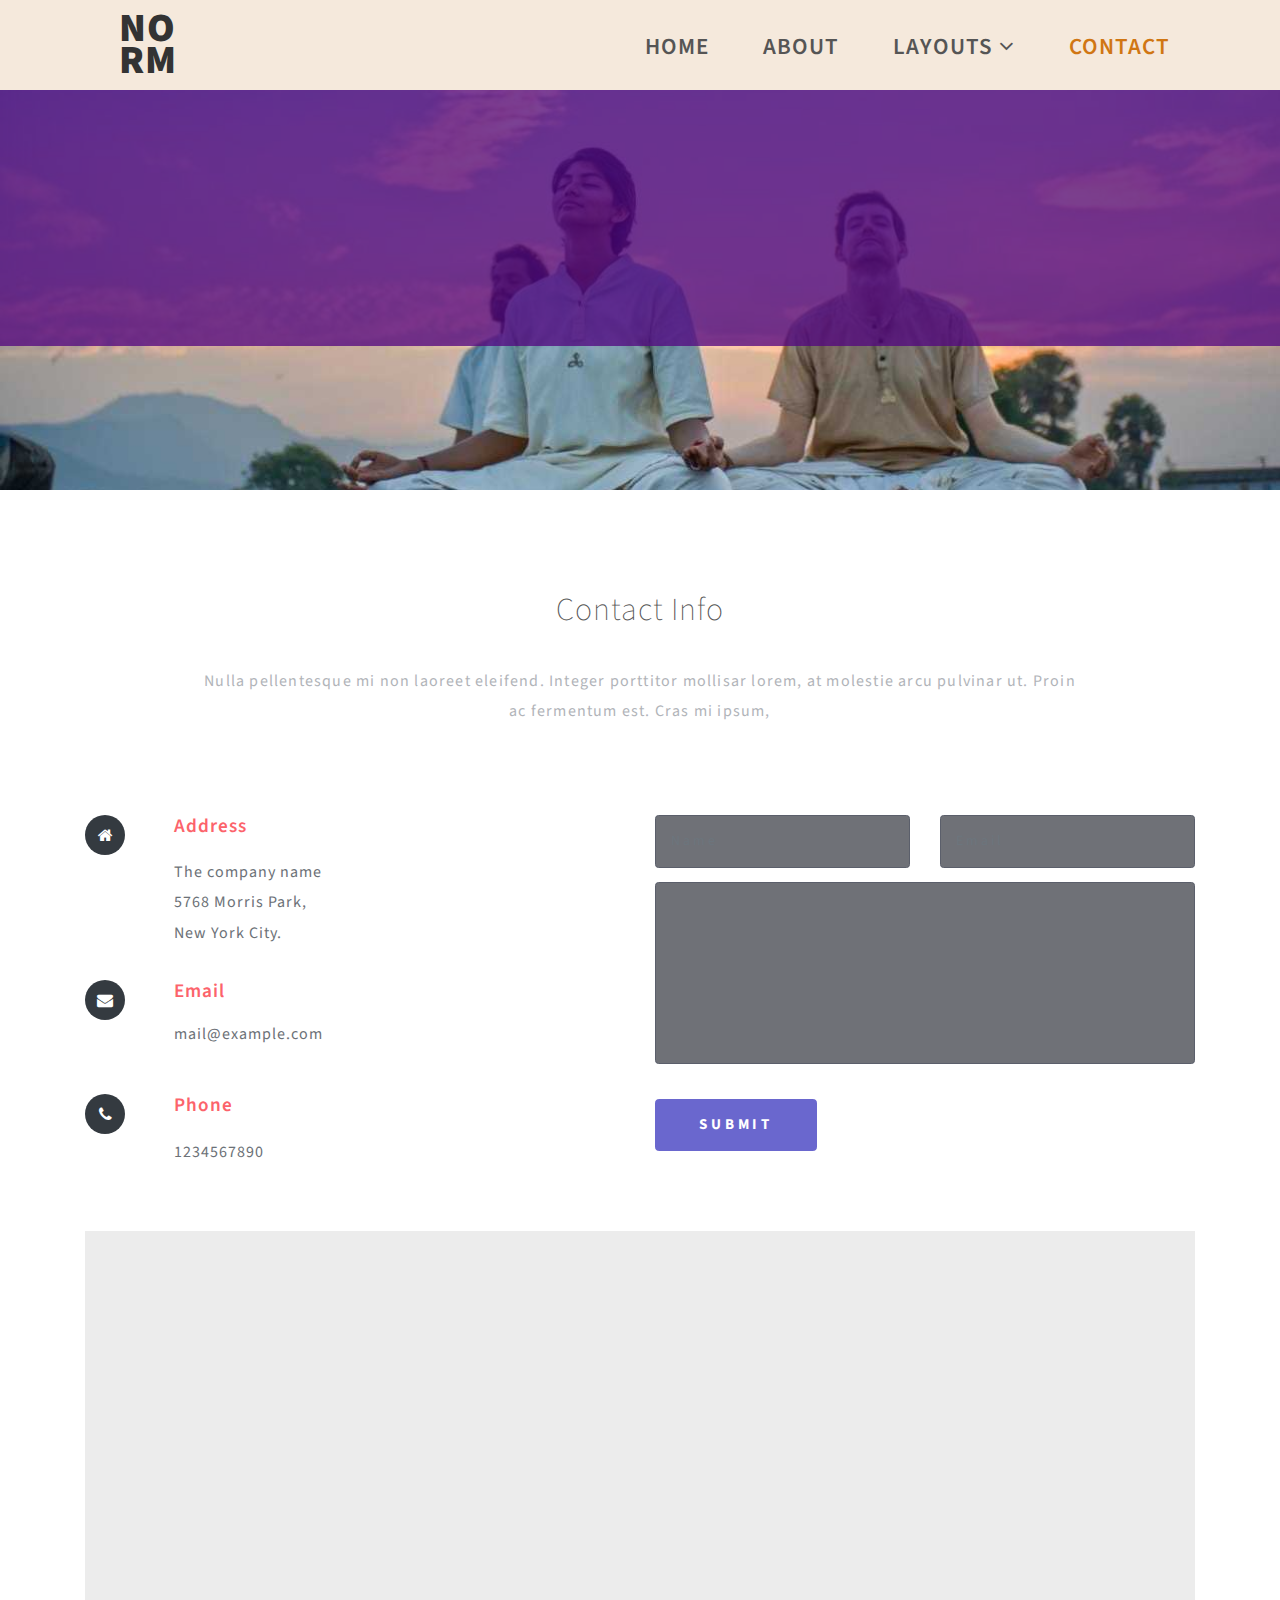
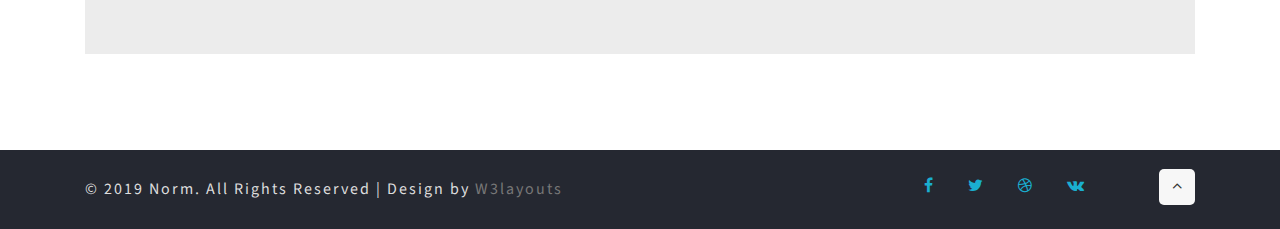
<file: muktiyogabhyas.com/contact.html>
<!--
Author: W3layouts
Author URL: http://w3layouts.com
-->

<!DOCTYPE html>
<html lang="zxx">

<head>
    <title>Norm Multi Purpose Category Bootstrap Responsive Web Template | Contact :: W3layouts</title>
    <!-- Meta tag Keywords -->
    <meta name="viewport" content="width=device-width, initial-scale=1">
    <meta charset="UTF-8" />
    <meta name="keywords" content="Norm Responsive web template, Bootstrap Web Templates, Flat Web Templates, Android Compatible web template, Smartphone Compatible web template, free webdesigns for Nokia, Samsung, LG, SonyEricsson, Motorola web design" />
    <script>
        addEventListener("load", function() {
            setTimeout(hideURLbar, 0);
        }, false);

        function hideURLbar() {
            window.scrollTo(0, 1);
        }

    </script>
    <!-- //Meta tag Keywords -->
    <!-- Custom-Files -->
    <link rel="stylesheet" href="css/bootstrap.css">
    <!-- Bootstrap-Core-CSS -->
    <link rel="stylesheet" href="css/style.css" type="text/css" media="all" />
    <!-- Style-CSS -->
    <!-- font-awesome-icons -->
    <link href="css/font-awesome.css" rel="stylesheet">
    <!-- //font-awesome-icons -->
    <!-- /Fonts -->
    <link href="//fonts.googleapis.com/css?family=Open+Sans:300,300i,400,400i,600,600i,700,700i,800,800i" rel="stylesheet">
    <link href="//fonts.googleapis.com/css?family=Source+Sans+Pro:200,200i,300,300i,400,400i,600,600i,700,700i,900,900i" rel="stylesheet">
    <!-- //Fonts -->
</head>

<body>
    <!-- mian-content -->
    <div class="main-content" id="home">
        <!-- header -->
        <header class="header">
            <div class="container">
                <!-- nav -->
                <nav class="py-2">
                    <div id="logo">
                        <h1> <a class="navbar-brand" href="index.html">No<span>rm</span> </a>
                        </h1>
                    </div>

                    <label for="drop" class="toggle">Menu</label>
                    <input type="checkbox" id="drop" />
                    <ul class="menu">
                        <li><a href="index.html">Home</a></li>
                        <li><a href="about.html">About</a></li>
                        <li class="dropdown">
                            <!-- First Tier Drop Down -->
                            <label for="drop-2" class="toggle">Layouts <span class="fa fa-angle-down" aria-hidden="true"></span> </label>
                            <a href="#">Layouts <span class="fa fa-angle-down" aria-hidden="true"></span></a>
                            <input type="checkbox" id="drop-2" />
                            <ul>
                                <li><a href="layout1.html">Left Side bar</a>
                                </li>
                                <li><a href="layout2.html">Right Side bar</a>
                                </li>
                                <li><a href="layout3.html">No Side bar</a>
                                </li>
                            </ul>
                        </li>
                        <li class="active"><a href="contact.html">Contact</a>


                        <li class="header-right"> </li>

                    </ul>
                </nav>
                <!-- //nav -->
            </div>
        </header>
        <!-- //header -->
        <div class="banner-w3pvt-info second">
            <div class="overlay-w3ls second">
            </div>
        </div>
    </div>
    <!-- contact -->
    <section class="banner-bottom py-5">
        <div class="container py-lg-5">
            <h3 class="title-w3ls text-center"> Contact Info</h3>
            <div class="text-center">
                <p class="main_p4 mt-4 mb-4 pt-2 text-center mx-auto">Nulla pellentesque mi non laoreet eleifend. Integer porttitor mollisar lorem, at molestie arcu pulvinar ut. Proin ac fermentum est. Cras mi ipsum,</p>
            </div>
            <div class="row contact-top">
                <div class="col-lg-6 contact_grid_left">
                    <ul class="list-unstyled wthreem-items">
                        <li>
                            <div class="row">
                                <div class="col-3">
                                    <span class="fa fa-home"></span>
                                </div>
                                <div class="col-9">
                                    <h6>Address</h6>
                                    <p>The company name
                                        <br>5768 Morris Park,
                                        <br>New York City. </p>
                                </div>
                            </div>
                        </li>

                        <li class="mt-3">
                            <div class="row">
                                <div class="col-3">
                                    <span class="fa fa-envelope"></span>
                                </div>
                                <div class="col-9">
                                    <h6>Email</h6>
                                    <a href="mailto:info@example.com">mail@example.com</a>
                                </div>
                            </div>
                        </li>
                        <li class="mt-5">
                            <div class="row">
                                <div class="col-3">
                                    <span class="fa fa-phone"></span>
                                </div>
                                <div class="col-9">
                                    <h6>Phone</h6>
                                    <p>1234567890</p>
                                </div>
                            </div>
                        </li>
                    </ul>
                </div>
                <div class="col-lg-6 contact_grid_right">
                    <form action="#" method="post">
                        <div class="row contact_top">
                            <div class="col-sm-6">
                                <input type="text" class="form-control" name="Name" placeholder="Name" required="">
                            </div>
                            <div class="col-sm-6">
                                <input type="email" class="form-control" name="Email" placeholder="Email" required="">
                            </div>
                        </div>
                        <textarea class="form-control" name="Message" placeholder="" required=""></textarea>
                        <button type="submit" class="btn submit">Submit</button>
                        <button type="reset" class="btn reset">Reset</button>
                        <div class="clearfix"> </div>
                    </form>
                </div>

            </div>


            <div class="map-w3ls mt-5 p-2">
                <iframe src="https://www.google.com/maps/embed?pb=!1m18!1m12!1m3!1d6350041.310790406!2d30.68773492426509!3d39.0014851732576!2m3!1f0!2f0!3f0!3m2!1i1024!2i768!4f13.1!3m3!1m2!1s0x14b0155c964f2671%3A0x40d9dbd42a625f2a!2sTurkey!5e0!3m2!1sen!2sin!4v1522753415269"></iframe>

            </div>
        </div>
    </section>
    <!-- //contact -->
    <!-- //banner -->
    <div class="copy-right">
        <div class="container">
            <div class="row">
                <p class="copy-right-grids text-md-left text-center my-sm-4 my-4 col-md-6">© 2019 Norm. All Rights Reserved | Design by
                    <a href="http://w3layouts.com/"> W3layouts </a>
                </p>
                <div class="w3pvt-footer text-md-right text-center mt-4 col-md-5">
                    <ul class="list-unstyled w3pvt-icons">
                        <li>
                            <a href="#">
                                <span class="fa fa-facebook-f"></span>
                            </a>
                        </li>
                        <li>
                            <a href="#">
                                <span class="fa fa-twitter"></span>
                            </a>
                        </li>
                        <li>
                            <a href="#">
                                <span class="fa fa-dribbble"></span>
                            </a>
                        </li>
                        <li>
                            <a href="#">
                                <span class="fa fa-vk"></span>
                            </a>
                        </li>
                    </ul>
                </div>
                <div class="move-top text-right col-md-1"><a href="#home" class="move-top"> <span class="fa fa-angle-up  mb-3" aria-hidden="true"></span></a></div>

            </div>
        </div>
    </div>

</body>

</html>
</file>
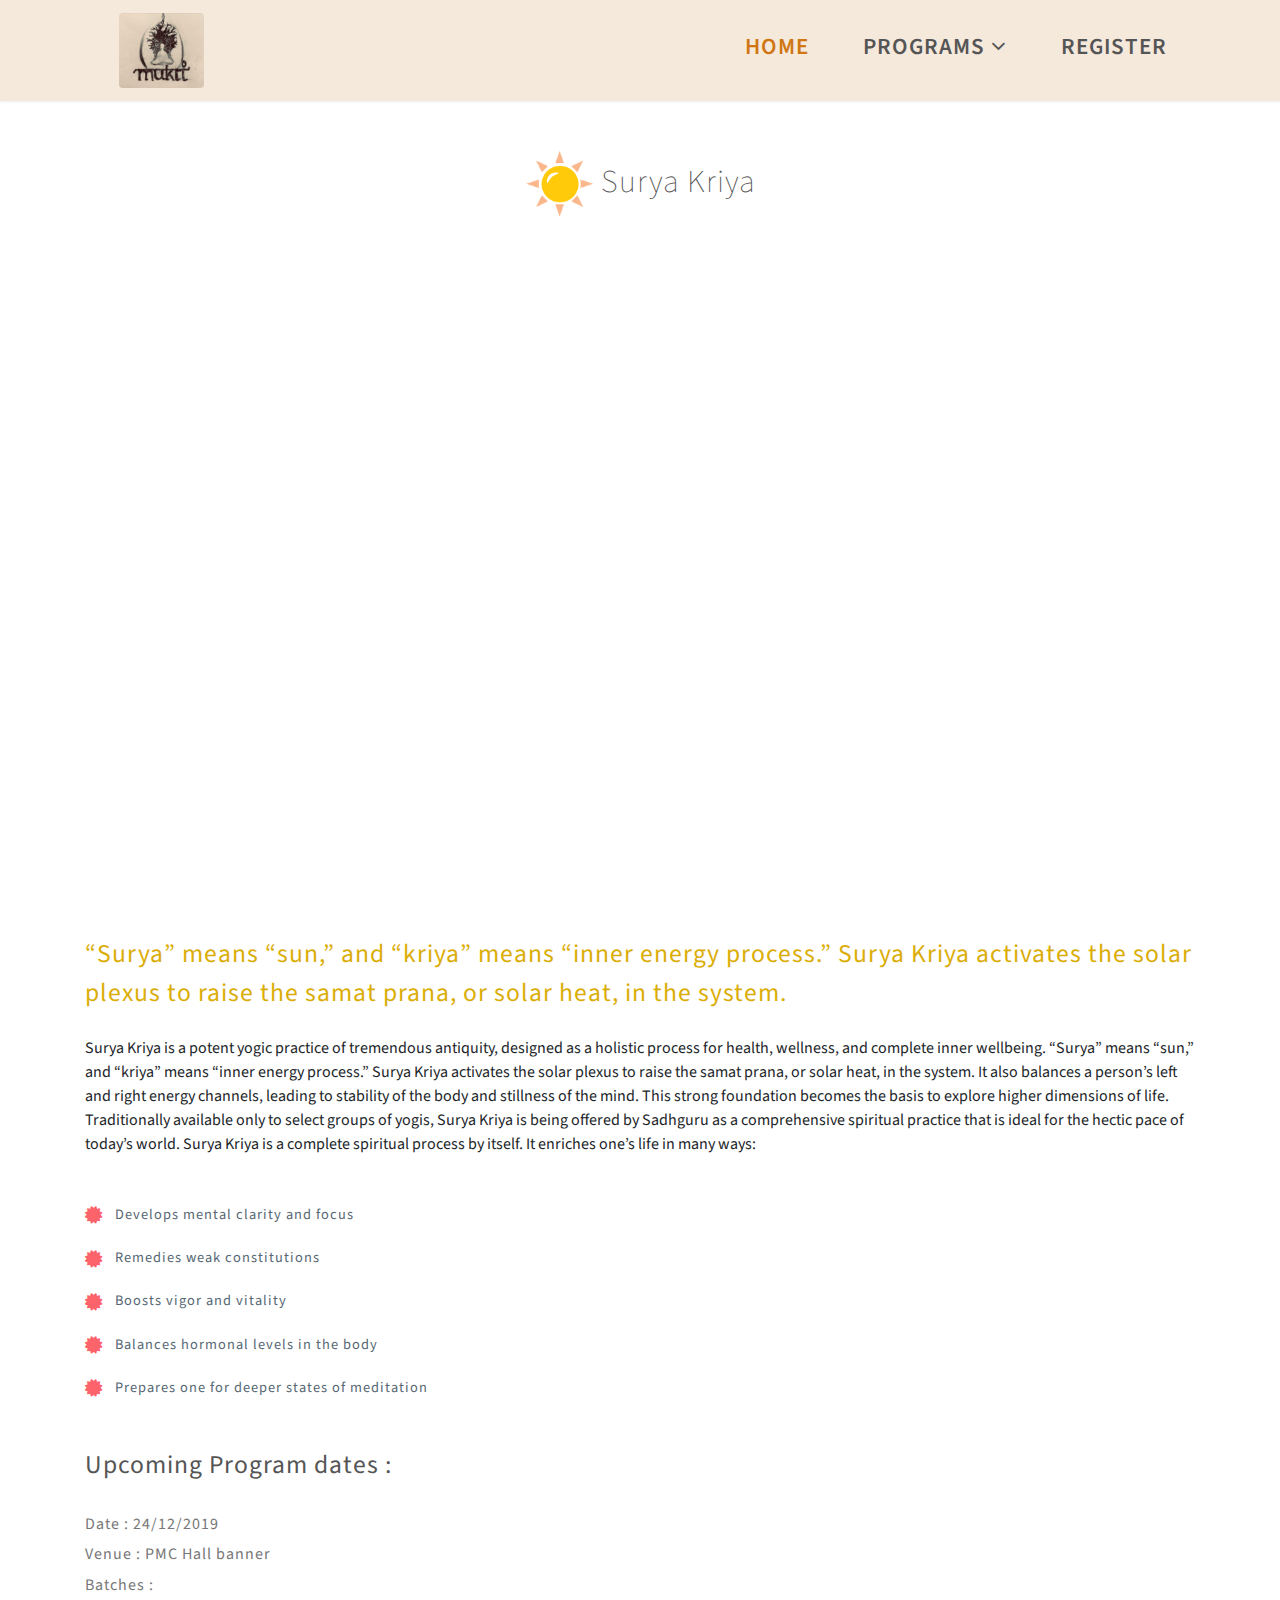
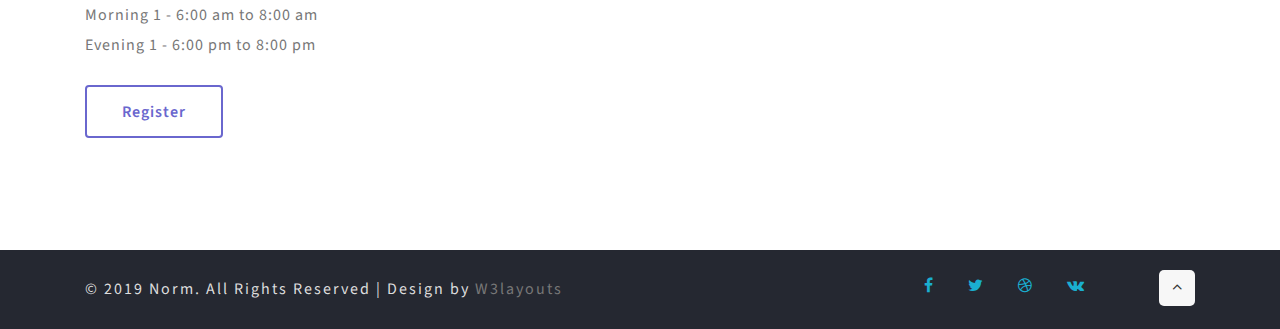
<file: muktiyogabhyas.com/SuryaKriya.html>
<!--
Author: W3layouts
Author URL: http://w3layouts.com
-->

<!DOCTYPE html>
<html lang="zxx">

<head>
    <title>Norm Multi Purpose Category Bootstrap Responsive Web Template | Layout3 :: W3layouts</title>
    <!-- Meta tag Keywords -->
    <meta name="viewport" content="width=device-width, initial-scale=1">
    <meta charset="UTF-8" />
    <meta name="keywords"
        content="Norm Responsive web template, Bootstrap Web Templates, Flat Web Templates, Android Compatible web template, Smartphone Compatible web template, free webdesigns for Nokia, Samsung, LG, SonyEricsson, Motorola web design" />
    <script>
        addEventListener("load", function () {
            setTimeout(hideURLbar, 0);
        }, false);

        function hideURLbar() {
            window.scrollTo(0, 1);
        }

    </script>
    <!-- //Meta tag Keywords -->
    <!-- Custom-Files -->
    <link rel="stylesheet" href="css/bootstrap.css">
    <!-- Bootstrap-Core-CSS -->
    <link rel="stylesheet" href="css/style.css" type="text/css" media="all" />
    <!-- Style-CSS -->
    <!-- font-awesome-icons -->
    <link href="css/font-awesome.css" rel="stylesheet">
    <!-- //font-awesome-icons -->
    <!-- /Fonts -->
    <link href="//fonts.googleapis.com/css?family=Open+Sans:300,300i,400,400i,600,600i,700,700i,800,800i"
        rel="stylesheet">
    <link href="//fonts.googleapis.com/css?family=Source+Sans+Pro:200,200i,300,300i,400,400i,600,600i,700,700i,900,900i"
        rel="stylesheet">
    <!-- //Fonts -->
</head>

<body>
    <!-- mian-content -->
    <div class="main-content" id="home">
        <!-- header -->
        <header class="header">
            <div class="container">
                <!-- nav -->
                <nav class="py-2">
                    <div id="logo">
                        <h1> <a class="navbar-brand" href="index.html"><img src="images/logo.jpeg"
                                    style="height: 75px;"> </a>
                        </h1>
                    </div>

                    <label for="drop" class="toggle">Menu</label>
                    <input type="checkbox" id="drop" />
                    <ul class="menu">
                        <li class="active"><a href="index.html">Home</a></li>
                        
                        <li class="dropdown">
                            <!-- First Tier Drop Down -->
                            <label for="drop-2" class="toggle">Programs <span class="fa fa-angle-down"
                                    aria-hidden="true"></span> </label>
                            <a href="#">Programs <span class="fa fa-angle-down" aria-hidden="true"></span></a>
                            <input type="checkbox" id="drop-2" />
                            <ul>
                                <li><a href="SuryaKriya.html">Surya kriya</a>
                                </li>
                                <li><a href="UpYoga.html">Up Yoga</a>
                                </li>
                                <li><a href="Angamardana.html">Angamardana</a>
                                </li>
                                <li><a href="Yogasanas.html">Yogasanas</a>
                                </li>
                                <li><a href="BhutaShuddhi.html">Bhuta Shuddhi</a>
                                </li>
                            </ul>
                        </li>
                        <li><a href="register.php">Register</a></li>
                        <!-- <li class="dropdown">
                            <!-- First Tier Drop Down 
                            <label for="drop-2" class="toggle">Layouts <span class="fa fa-angle-down"
                                    aria-hidden="true"></span> </label>
                            <a href="#">Layouts <span class="fa fa-angle-down" aria-hidden="true"></span></a>
                            <input type="checkbox" id="drop-2" />
                            <ul>
                                <li><a href="layout1.html">Left Side bar</a>
                                </li>
                                <li><a href="layout2.html">Right Side bar</a>
                                </li>
                                <li><a href="layout3.html">No Side bar</a>
                                </li>
                            </ul>
                        </li> -->
                        


                        <li class="header-right">
                            <ul class="list-unstyled team-icons mt-4">
                                <li>
                                    <a href="#" class="t-icon">
                                        <span class="fa fa-facebook-f"></span>
                                    </a>
                                </li>
                                <li>
                                    <a href="#" class="t-icon">
                                        <span class="fa fa-twitter"></span>
                                    </a>
                                </li>


                            </ul>
                        </li>

                    </ul>
                </nav>
                <!-- //nav -->
            </div>
        </header>
        <!-- //header -->
        <!--  <div class="banner-w3pvt-info second">
            <div class="overlay-w3ls second">
            </div>
        </div> -->
    </div>

    <!-- //banner -->
    <!-- /layout1 -->
    <section class="about py-5" style="padding-top: 0px !important;;">
        <div class="container py-md-5">

            <h3 class="title-w3ls mb-5 text-center"><img src="images/sunicon.png" style="height :  2.2em;"> Surya Kriya
            </h3>
            <style>
                .iframe-container {
                    position: relative;
                    width: 100%;
                    padding-bottom: 58%;
                    height: 0;
                }

                .iframe-container iframe {
                    position: absolute;
                    top: 0;
                    left: 0;
                    width: 100%;
                    height: 100%;
                }
            </style>
            <div class="iframe-container">
                <!--  <iframe width="100%" height="640px" src="https://www.youtube.com/embed/_wq-OiPk-pU" frameborder="0" allow="accelerometer; autoplay; encrypted-media; gyroscope; picture-in-picture" allowfullscreen></iframe> -->
                <iframe width="100%" height="100%" src="https://www.youtube.com/embed/_wq-OiPk-pU" frameborder="0"
                    allow="accelerometer; autoplay; encrypted-media; gyroscope; picture-in-picture"
                    allowfullscreen></iframe>
            </div>
            <div class="right-content-info">
                <div class="gd-w3ls-blog">
                    <!-- <img src="images/skyt.png" alt="" class="img-fluid image1"> -->

                    <h4 class="title-w3ls layout-b my-4" style="color: #dbad07;"><b>“Surya” means “sun,” and “kriya”
                            means “inner energy process.” Surya Kriya activates the solar plexus to raise the samat
                            prana, or solar heat, in the system.</b></h4>
                    <p></p>Surya Kriya is a potent yogic practice of tremendous antiquity, designed as a holistic
                    process for health, wellness, and complete inner wellbeing. “Surya” means “sun,” and “kriya” means
                    “inner energy process.” Surya Kriya activates the solar plexus to raise the samat prana, or solar
                    heat, in the system. It also balances a person’s left and right energy channels, leading to
                    stability of the body and stillness of the mind. This strong foundation becomes the basis to explore
                    higher dimensions of life.

                    Traditionally available only to select groups of yogis, Surya Kriya is being offered by Sadhguru as
                    a comprehensive spiritual practice that is ideal for the hectic pace of today’s world.

                    Surya Kriya is a complete spiritual process by itself. It enriches one’s life in many ways:</p>
                    <ul class="tic-info list-unstyled mt-5">
                        <li>

                            <span class="fa fa-certificate mr-2"></span> Develops mental clarity and focus
                        </li>
                        <li>

                            <span class="fa fa-certificate mr-2"></span> Remedies weak constitutions

                        </li>
                        <li>

                            <span class="fa fa-certificate mr-2"></span> Boosts vigor and vitality
                        </li>
                        <li>
                            <span class="fa fa-certificate mr-2"></span> Balances hormonal levels in the body
                        </li>
                        <li>

                            <span class="fa fa-certificate mr-2"></span> Prepares one for deeper states of meditation

                        </li>
                    </ul>
                   
                </div>
                <div class="gd-w3ls-blog mt-5">

                    <h4 class="title-w3ls layout-b my-4"><b>Upcoming Program dates :</b> </h4>
                    <p>Date : 24/12/2019<br>
                        Venue : PMC Hall banner<br>
                        Batches : <br>
                        Morning 1 - 6:00 am to 8:00 am<br>
                        Evening 1 - 6:00 pm to 8:00 pm<br>
                        <a href="register.php" class="btn button-style  mt-4">Register </a>
                    </p>

                </div>
            </div>



        </div>
    </section>
    <!-- //banner-botttom -->

    <!-- //footer -->
    <div class="copy-right">
        <div class="container">
            <div class="row">
                <p class="copy-right-grids text-md-left text-center my-sm-4 my-4 col-md-6">© 2019 Norm. All Rights
                    Reserved | Design by
                    <a href="http://w3layouts.com/"> W3layouts </a>
                </p>
                <div class="w3pvt-footer text-md-right text-center mt-4 col-md-5">
                    <ul class="list-unstyled w3pvt-icons">
                        <li>
                            <a href="#">
                                <span class="fa fa-facebook-f"></span>
                            </a>
                        </li>
                        <li>
                            <a href="#">
                                <span class="fa fa-twitter"></span>
                            </a>
                        </li>
                        <li>
                            <a href="#">
                                <span class="fa fa-dribbble"></span>
                            </a>
                        </li>
                        <li>
                            <a href="#">
                                <span class="fa fa-vk"></span>
                            </a>
                        </li>
                    </ul>
                </div>
                <div class="move-top text-right col-md-1"><a href="#home" class="move-top"> <span
                            class="fa fa-angle-up  mb-3" aria-hidden="true"></span></a></div>

            </div>
        </div>
    </div>
</body>

</html>
</file>
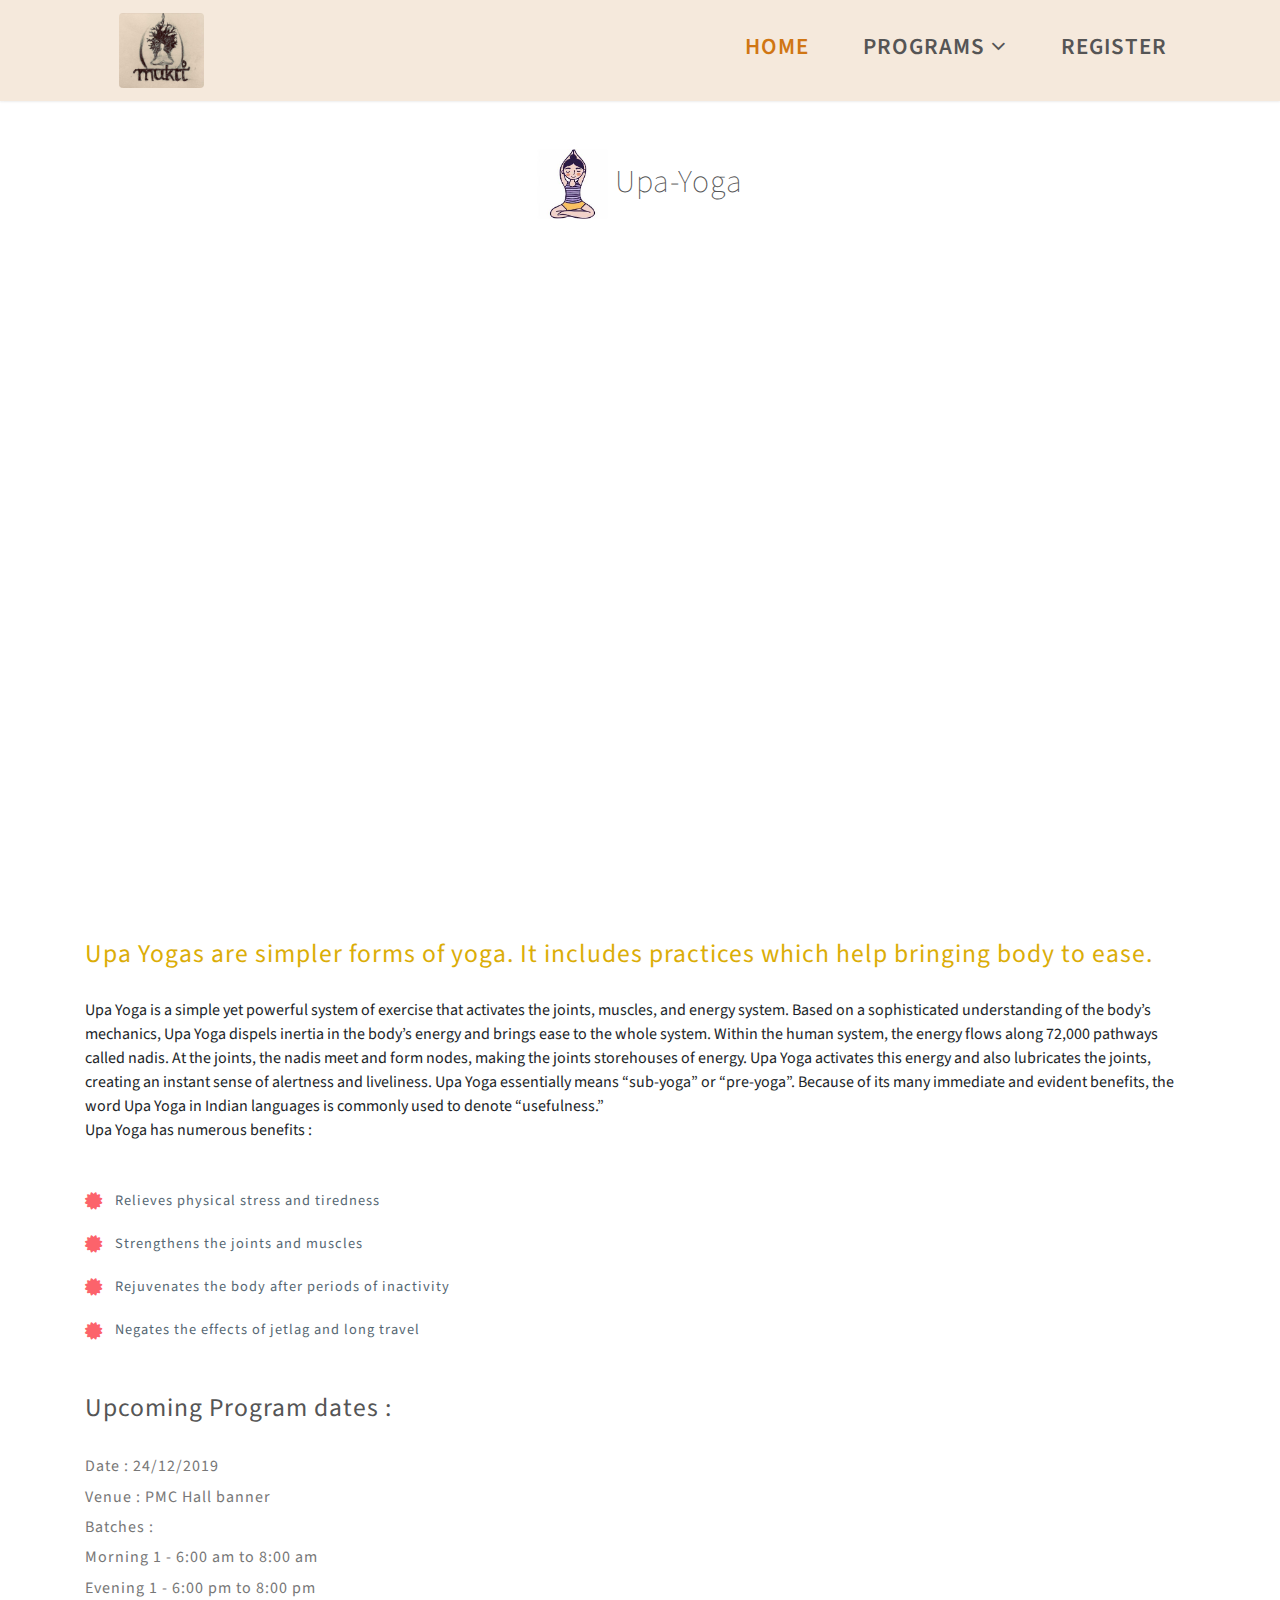
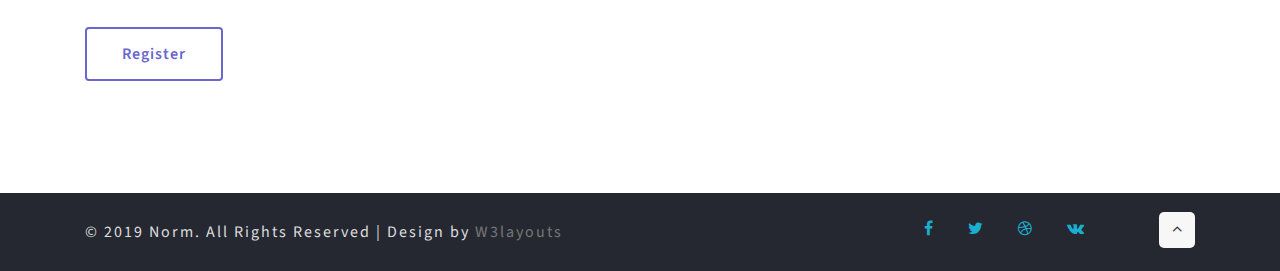
<file: muktiyogabhyas.com/UpYoga.html>
<!--
Author: W3layouts
Author URL: http://w3layouts.com
-->

<!DOCTYPE html>
<html lang="zxx">

<head>
    <title>Norm Multi Purpose Category Bootstrap Responsive Web Template | Layout3 :: W3layouts</title>
    <!-- Meta tag Keywords -->
    <meta name="viewport" content="width=device-width, initial-scale=1">
    <meta charset="UTF-8" />
    <meta name="keywords"
        content="Norm Responsive web template, Bootstrap Web Templates, Flat Web Templates, Android Compatible web template, Smartphone Compatible web template, free webdesigns for Nokia, Samsung, LG, SonyEricsson, Motorola web design" />
    <script>
        addEventListener("load", function () {
            setTimeout(hideURLbar, 0);
        }, false);

        function hideURLbar() {
            window.scrollTo(0, 1);
        }

    </script>
    <!-- //Meta tag Keywords -->
    <!-- Custom-Files -->
    <link rel="stylesheet" href="css/bootstrap.css">
    <!-- Bootstrap-Core-CSS -->
    <link rel="stylesheet" href="css/style.css" type="text/css" media="all" />
    <!-- Style-CSS -->
    <!-- font-awesome-icons -->
    <link href="css/font-awesome.css" rel="stylesheet">
    <!-- //font-awesome-icons -->
    <!-- /Fonts -->
    <link href="//fonts.googleapis.com/css?family=Open+Sans:300,300i,400,400i,600,600i,700,700i,800,800i"
        rel="stylesheet">
    <link href="//fonts.googleapis.com/css?family=Source+Sans+Pro:200,200i,300,300i,400,400i,600,600i,700,700i,900,900i"
        rel="stylesheet">
    <!-- //Fonts -->
</head>

<body>
    <!-- mian-content -->
    <div class="main-content" id="home">
        <!-- header -->
        <header class="header">
            <div class="container">
                <!-- nav -->
                <nav class="py-2">
                    <div id="logo">
                        <h1> <a class="navbar-brand" href="index.html"><img src="images/logo.jpeg"
                                    style="height: 75px;"> </a>
                        </h1>
                    </div>

                    <label for="drop" class="toggle">Menu</label>
                    <input type="checkbox" id="drop" />
                    <ul class="menu">
                        <li class="active"><a href="index.html">Home</a></li>
                        
                        <li class="dropdown">
                            <!-- First Tier Drop Down -->
                            <label for="drop-2" class="toggle">Programs <span class="fa fa-angle-down"
                                    aria-hidden="true"></span> </label>
                            <a href="#">Programs <span class="fa fa-angle-down" aria-hidden="true"></span></a>
                            <input type="checkbox" id="drop-2" />
                            <ul>
                                <li><a href="SuryaKriya.html">Surya kriya</a>
                                </li>
                                <li><a href="UpYoga.html">Up Yoga</a>
                                </li>
                                <li><a href="Angamardana.html">Angamardana</a>
                                </li>
                                <li><a href="Yogasanas.html">Yogasanas</a>
                                </li>
                                <li><a href="BhutaShuddhi.html">Bhuta Shuddhi</a>
                                </li>
                            </ul>
                        </li>
                        <li><a href="register.php">Register</a></li>
                        <!-- <li class="dropdown">
                            <!-- First Tier Drop Down 
                            <label for="drop-2" class="toggle">Layouts <span class="fa fa-angle-down"
                                    aria-hidden="true"></span> </label>
                            <a href="#">Layouts <span class="fa fa-angle-down" aria-hidden="true"></span></a>
                            <input type="checkbox" id="drop-2" />
                            <ul>
                                <li><a href="layout1.html">Left Side bar</a>
                                </li>
                                <li><a href="layout2.html">Right Side bar</a>
                                </li>
                                <li><a href="layout3.html">No Side bar</a>
                                </li>
                            </ul>
                        </li> -->
                        


                        <li class="header-right">
                            <ul class="list-unstyled team-icons mt-4">
                                <li>
                                    <a href="#" class="t-icon">
                                        <span class="fa fa-facebook-f"></span>
                                    </a>
                                </li>
                                <li>
                                    <a href="#" class="t-icon">
                                        <span class="fa fa-twitter"></span>
                                    </a>
                                </li>


                            </ul>
                        </li>

                    </ul>
                </nav>
                <!-- //nav -->
            </div>
        </header>
        <!-- //header -->
        <!--  <div class="banner-w3pvt-info second">
            <div class="overlay-w3ls second">
            </div>
        </div> -->
    </div>

    <!-- //banner -->
    <!-- /layout1 -->
    <section class="about py-5" style="padding-top: 0px !important;;">
        <div class="container py-md-5">

            <h3 class="title-w3ls mb-5 text-center"><img src="images/upy.jpg" style="height :  2.2em;"> Upa-Yoga
            </h3>
            <style>
                .iframe-container {
                    position: relative;
                    width: 100%;
                    padding-bottom: 58%;
                    height: 0;
                }

                .iframe-container iframe {
                    position: absolute;
                    top: 0;
                    left: 0;
                    width: 100%;
                    height: 100%;
                }
            </style>
            <div class="iframe-container">
                <!--  <iframe width="100%" height="640px" src="https://www.youtube.com/embed/_wq-OiPk-pU" frameborder="0" allow="accelerometer; autoplay; encrypted-media; gyroscope; picture-in-picture" allowfullscreen></iframe> -->
                <iframe width="100%" height="100%" src="https://www.youtube.com/embed/tVZcK9pjI9I" frameborder="0"
                    allow="accelerometer; autoplay; encrypted-media; gyroscope; picture-in-picture"
                    allowfullscreen></iframe>
                    
            </div>
            <div class="right-content-info">
                <div class="gd-w3ls-blog">
                    <!-- <img src="images/skyt.png" alt="" class="img-fluid image1"> -->

                    <h4 class="title-w3ls layout-b my-4" style="color: #dbad07;"><b>Upa Yogas are simpler forms of yoga. It includes practices which help bringing body to ease.</b></h4>
                    <p></p>Upa Yoga is a simple yet powerful system of exercise that activates the joints, muscles, and energy system. Based on a sophisticated understanding of the body’s mechanics, Upa Yoga dispels inertia in the body’s energy and brings ease to the whole system.

                    Within the human system, the energy flows along 72,000 pathways called nadis. At the joints, the nadis meet and form nodes, making the joints storehouses of energy. Upa Yoga activates this energy and also lubricates the joints, creating an instant sense of alertness and liveliness.
                    
                    Upa Yoga essentially means “sub-yoga” or “pre-yoga”. Because of its many immediate and evident benefits, the word Upa Yoga in Indian languages is commonly used to denote “usefulness.”
                    <br>
                    Upa Yoga has numerous benefits :</p>
                    <ul class="tic-info list-unstyled mt-5">
                        <li>

                            <span class="fa fa-certificate mr-2"></span> Relieves physical stress and tiredness
                        </li>
                        <li>

                            <span class="fa fa-certificate mr-2"></span> Strengthens the joints and muscles

                        </li>
                        <li>

                            <span class="fa fa-certificate mr-2"></span> Rejuvenates the body after periods of inactivity
                        </li>
                        <li>
                            <span class="fa fa-certificate mr-2"></span> Negates the effects of jetlag and long travel
                        </li>
                       
                    </ul>
                   
                </div>
                <div class="gd-w3ls-blog mt-5">

                    <h4 class="title-w3ls layout-b my-4"><b>Upcoming Program dates :</b> </h4>
                    <p>Date : 24/12/2019<br>
                        Venue : PMC Hall banner<br>
                        Batches : <br>
                        Morning 1 - 6:00 am to 8:00 am<br>
                        Evening 1 - 6:00 pm to 8:00 pm<br>
                        <a href="register.php" class="btn button-style  mt-4">Register </a>
                    </p>

                </div>
            </div>



        </div>
    </section>
    <!-- //banner-botttom -->

    <!-- //footer -->
    <div class="copy-right">
        <div class="container">
            <div class="row">
                <p class="copy-right-grids text-md-left text-center my-sm-4 my-4 col-md-6">© 2019 Norm. All Rights
                    Reserved | Design by
                    <a href="http://w3layouts.com/"> W3layouts </a>
                </p>
                <div class="w3pvt-footer text-md-right text-center mt-4 col-md-5">
                    <ul class="list-unstyled w3pvt-icons">
                        <li>
                            <a href="#">
                                <span class="fa fa-facebook-f"></span>
                            </a>
                        </li>
                        <li>
                            <a href="#">
                                <span class="fa fa-twitter"></span>
                            </a>
                        </li>
                        <li>
                            <a href="#">
                                <span class="fa fa-dribbble"></span>
                            </a>
                        </li>
                        <li>
                            <a href="#">
                                <span class="fa fa-vk"></span>
                            </a>
                        </li>
                    </ul>
                </div>
                <div class="move-top text-right col-md-1"><a href="#home" class="move-top"> <span
                            class="fa fa-angle-up  mb-3" aria-hidden="true"></span></a></div>

            </div>
        </div>
    </div>
</body>

</html>
</file>
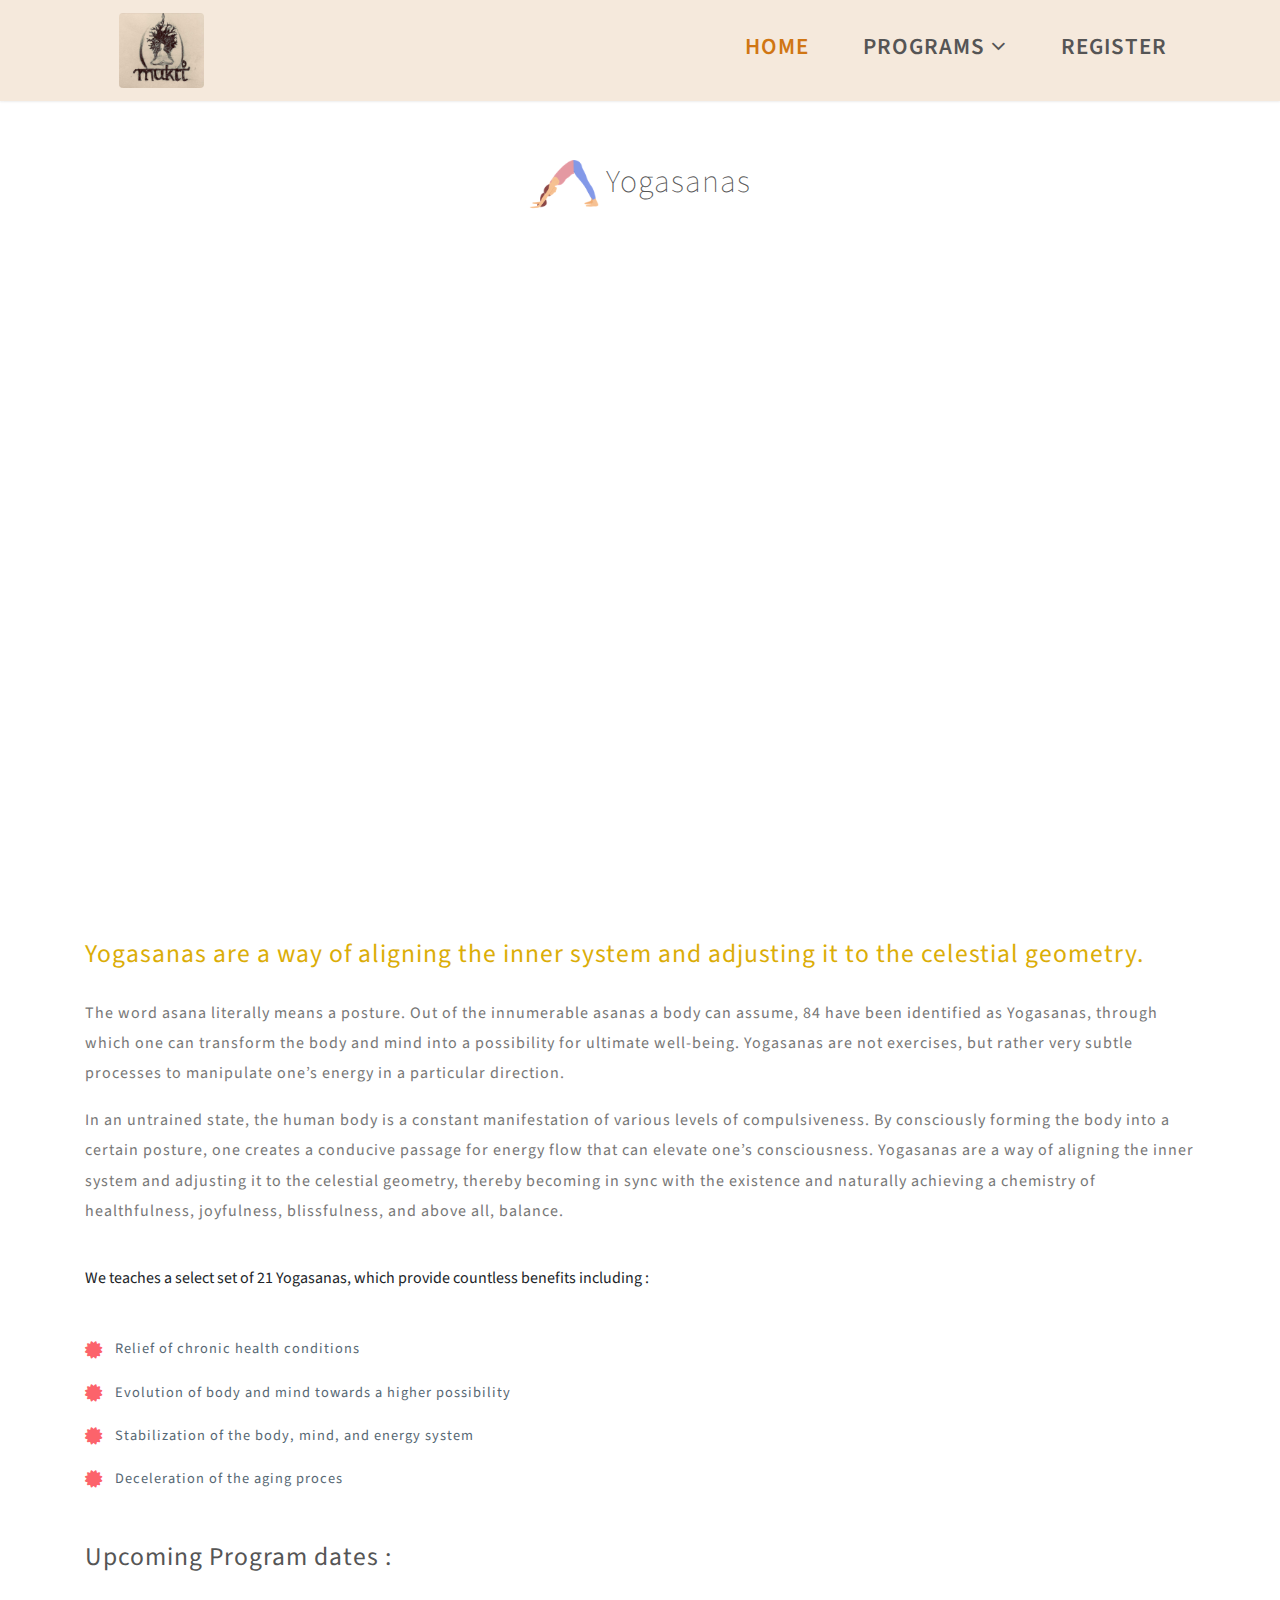
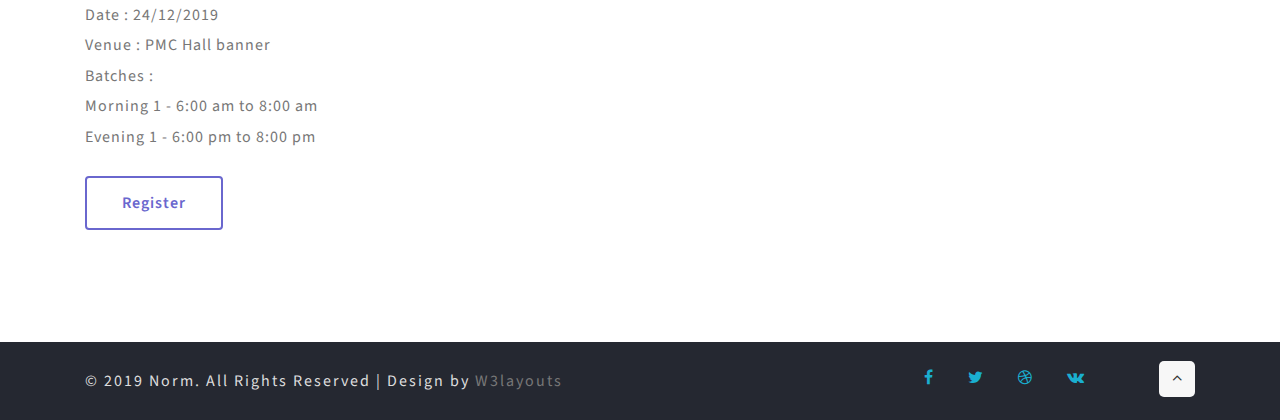
<file: muktiyogabhyas.com/Yogasanas.html>
<!--
Author: W3layouts
Author URL: http://w3layouts.com
-->

<!DOCTYPE html>
<html lang="zxx">

<head>
    <title>Norm Multi Purpose Category Bootstrap Responsive Web Template | Layout3 :: W3layouts</title>
    <!-- Meta tag Keywords -->
    <meta name="viewport" content="width=device-width, initial-scale=1">
    <meta charset="UTF-8" />
    <meta name="keywords"
        content="Norm Responsive web template, Bootstrap Web Templates, Flat Web Templates, Android Compatible web template, Smartphone Compatible web template, free webdesigns for Nokia, Samsung, LG, SonyEricsson, Motorola web design" />
    <script>
        addEventListener("load", function () {
            setTimeout(hideURLbar, 0);
        }, false);

        function hideURLbar() {
            window.scrollTo(0, 1);
        }

    </script>
    <!-- //Meta tag Keywords -->
    <!-- Custom-Files -->
    <link rel="stylesheet" href="css/bootstrap.css">
    <!-- Bootstrap-Core-CSS -->
    <link rel="stylesheet" href="css/style.css" type="text/css" media="all" />
    <!-- Style-CSS -->
    <!-- font-awesome-icons -->
    <link href="css/font-awesome.css" rel="stylesheet">
    <!-- //font-awesome-icons -->
    <!-- /Fonts -->
    <link href="//fonts.googleapis.com/css?family=Open+Sans:300,300i,400,400i,600,600i,700,700i,800,800i"
        rel="stylesheet">
    <link href="//fonts.googleapis.com/css?family=Source+Sans+Pro:200,200i,300,300i,400,400i,600,600i,700,700i,900,900i"
        rel="stylesheet">
    <!-- //Fonts -->
</head>

<body>
    <!-- mian-content -->
    <div class="main-content" id="home">
        <!-- header -->
        <header class="header">
            <div class="container">
                <!-- nav -->
                <nav class="py-2">
                    <div id="logo">
                        <h1> <a class="navbar-brand" href="index.html"><img src="images/logo.jpeg"
                                    style="height: 75px;"> </a>
                        </h1>
                    </div>

                    <label for="drop" class="toggle">Menu</label>
                    <input type="checkbox" id="drop" />
                    <ul class="menu">
                        <li class="active"><a href="index.html">Home</a></li>
                        
                        <li class="dropdown">
                            <!-- First Tier Drop Down -->
                            <label for="drop-2" class="toggle">Programs <span class="fa fa-angle-down"
                                    aria-hidden="true"></span> </label>
                            <a href="#">Programs <span class="fa fa-angle-down" aria-hidden="true"></span></a>
                            <input type="checkbox" id="drop-2" />
                            <ul>
                                <li><a href="SuryaKriya.html">Surya kriya</a>
                                </li>
                                <li><a href="UpYoga.html">Up Yoga</a>
                                </li>
                                <li><a href="Angamardana.html">Angamardana</a>
                                </li>
                                <li><a href="Yogasanas.html">Yogasanas</a>
                                </li>
                                <li><a href="BhutaShuddhi.html">Bhuta Shuddhi</a>
                                </li>
                            </ul>
                        </li>
                        <li><a href="register.php">Register</a></li>
                        <!-- <li class="dropdown">
                            <!-- First Tier Drop Down 
                            <label for="drop-2" class="toggle">Layouts <span class="fa fa-angle-down"
                                    aria-hidden="true"></span> </label>
                            <a href="#">Layouts <span class="fa fa-angle-down" aria-hidden="true"></span></a>
                            <input type="checkbox" id="drop-2" />
                            <ul>
                                <li><a href="layout1.html">Left Side bar</a>
                                </li>
                                <li><a href="layout2.html">Right Side bar</a>
                                </li>
                                <li><a href="layout3.html">No Side bar</a>
                                </li>
                            </ul>
                        </li> -->
                        


                        <li class="header-right">
                            <ul class="list-unstyled team-icons mt-4">
                                <li>
                                    <a href="#" class="t-icon">
                                        <span class="fa fa-facebook-f"></span>
                                    </a>
                                </li>
                                <li>
                                    <a href="#" class="t-icon">
                                        <span class="fa fa-twitter"></span>
                                    </a>
                                </li>


                            </ul>
                        </li>

                    </ul>
                </nav>
                <!-- //nav -->
            </div>
        </header>
        <!-- //header -->
        <!--  <div class="banner-w3pvt-info second">
            <div class="overlay-w3ls second">
            </div>
        </div> -->
    </div>

    <!-- //banner -->
    <!-- /layout1 -->
    <section class="about py-5" style="padding-top: 0px !important;;">
        <div class="container py-md-5">

            <h3 class="title-w3ls mb-5 text-center"><img src="images/yogasanas.png" style="height :  2.2em;"> Yogasanas
            </h3>
            <style>
                .iframe-container {
                    position: relative;
                    width: 100%;
                    padding-bottom: 58%;
                    height: 0;
                }

                .iframe-container iframe {
                    position: absolute;
                    top: 0;
                    left: 0;
                    width: 100%;
                    height: 100%;
                }
            </style>
            <div class="iframe-container">
                <!--  <iframe width="100%" height="640px" src="https://www.youtube.com/embed/_wq-OiPk-pU" frameborder="0" allow="accelerometer; autoplay; encrypted-media; gyroscope; picture-in-picture" allowfullscreen></iframe> -->
                <iframe width="100%" height="100%" src="https://www.youtube.com/embed/4ZdcGKUQufU" frameborder="0"
                    allow="accelerometer; autoplay; encrypted-media; gyroscope; picture-in-picture"
                    allowfullscreen></iframe>
                    
            </div>
            <div class="right-content-info">
                <div class="gd-w3ls-blog">
                    <!-- <img src="images/skyt.png" alt="" class="img-fluid image1"> -->
                   
                    <h4 class="title-w3ls layout-b my-4" style="color: #dbad07;"><b>Yogasanas are a way of aligning the inner system and adjusting it to the celestial geometry.</b></h4>
                    <p>The word asana literally means a posture. Out of the innumerable asanas a body can assume, 84 have been identified as Yogasanas, through which one can transform the body and mind into a possibility for ultimate well-being. Yogasanas are not exercises, but rather very subtle processes to manipulate one’s energy in a particular direction.
                    </p><p>
                        In an untrained state, the human body is a constant manifestation of various levels of compulsiveness. By consciously forming the body into a certain posture, one creates a conducive passage for energy flow that can elevate one’s consciousness. Yogasanas are a way of aligning the inner system and adjusting it to the celestial geometry, thereby becoming in sync with the existence and naturally achieving a chemistry of healthfulness, joyfulness, blissfulness, and above all, balance.</p>

                 
                    <br>
                    We teaches a select set of 21 Yogasanas, which provide countless benefits including :
                    <ul class="tic-info list-unstyled mt-5">
                        <li>

                            <span class="fa fa-certificate mr-2"></span> Relief of chronic health conditions
                        </li>
                        <li>

                            <span class="fa fa-certificate mr-2"></span>  Evolution of body and mind towards a higher possibility

                        </li>
                        <li>

                            <span class="fa fa-certificate mr-2"></span>  Stabilization of the body, mind, and energy system
                        </li>
                        <li>
                            <span class="fa fa-certificate mr-2"></span>  Deceleration of the aging proces
                        </li>
                        
                    </ul>
                   
                </div>
                <div class="gd-w3ls-blog mt-5">

                    <h4 class="title-w3ls layout-b my-4"><b>Upcoming Program dates :</b> </h4>
                    <p>Date : 24/12/2019<br>
                        Venue : PMC Hall banner <br>
                        Batches : <br>
                        Morning 1 - 6:00 am to 8:00 am<br>
                        Evening 1 - 6:00 pm to 8:00 pm<br>
                        <a href="register.php" class="btn button-style  mt-4">Register </a>
                    </p>

                </div>
            </div>



        </div>
    </section>
    <!-- //banner-botttom -->

    <!-- //footer -->
    <div class="copy-right">
        <div class="container">
            <div class="row">
                <p class="copy-right-grids text-md-left text-center my-sm-4 my-4 col-md-6">© 2019 Norm. All Rights
                    Reserved | Design by
                    <a href="http://w3layouts.com/"> W3layouts </a>
                </p>
                <div class="w3pvt-footer text-md-right text-center mt-4 col-md-5">
                    <ul class="list-unstyled w3pvt-icons">
                        <li>
                            <a href="#">
                                <span class="fa fa-facebook-f"></span>
                            </a>
                        </li>
                        <li>
                            <a href="#">
                                <span class="fa fa-twitter"></span>
                            </a>
                        </li>
                        <li>
                            <a href="#">
                                <span class="fa fa-dribbble"></span>
                            </a>
                        </li>
                        <li>
                            <a href="#">
                                <span class="fa fa-vk"></span>
                            </a>
                        </li>
                    </ul>
                </div>
                <div class="move-top text-right col-md-1"><a href="#home" class="move-top"> <span
                            class="fa fa-angle-up  mb-3" aria-hidden="true"></span></a></div>

            </div>
        </div>
    </div>
</body>

</html>
</file>
<file: muktiyogabhyas.com/css/style.css>
/*--
	Author: W3Layouts
	Author URL: http://w3layouts.com
--*/

html,
body {
    margin: 0;
    font-size: 100%;
    background: #fff;
    scroll-behavior: smooth;
    font-family: 'Source Sans Pro', sans-serif;
}

body a {
    text-decoration: none;
    transition: 0.5s all;
    -webkit-transition: 0.5s all;
    -moz-transition: 0.5s all;
    -o-transition: 0.5s all;
    -ms-transition: 0.5s all;
}

a:hover {
    text-decoration: none;
    opacity: 0.8;
}
.header{
    background-color: #f5e9dc
}

input[type="button"],
input[type="submit"],
input[type="text"],
input[type="email"],
input[type="search"] {
    transition: 0.5s all;
    -webkit-transition: 0.5s all;
    -moz-transition: 0.5s all;
    -o-transition: 0.5s all;
    -ms-transition: 0.5s all;
    font-family: 'Source Sans Pro', sans-serif;

}

h1,
h2,
h3,
h4,
h5,
h6 {
    margin: 0;
    letter-spacing: 1px;
    font-weight: 600;
    font-family: 'Source Sans Pro', sans-serif;
}

p {
    font-size: 1em;
    color: #777;
    line-height: 1.9em;
    letter-spacing: 1px;
}

ul {
    margin: 0;
    padding: 0;
}

body img {
    border-radius: 4px;
    -webkit-border-radius: 4px;
    -moz-border-radius: 4px;
    -o-border-radius: 4px;
    -ms-border-radius: 4px;
}

/*-- header --*/
header {
    z-index: 9;
    width: 100%;
    -webkit-box-shadow: 0 0.15rem 0.1rem 0 rgba(0, 0, 0, 0.05);
    box-shadow: 0 0.15rem 0.1rem 0 rgba(0, 0, 0, 0.05);
}

.toggle,
[id^=drop] {
    display: none;
}

/* Giving a background-color to the nav container. */

nav {
    margin: 0;
    padding: 0;
}

a.navbar-brand {
    font-size: 1em;
    font-weight: 900;
    letter-spacing: 1px;
    line-height: 0.8em;
    text-transform: uppercase;
    color: #333;
}

#logo a {
    float: left;
    display: initial;
}

a.navbar-brand span {
    display: block;
}

/* Since we'll have the "ul li" "float:left"
 * we need to add a clear after the container. */

nav:after {
    content: "";
    display: table;
    clear: both;
}

/* Removing padding, margin and "list-style" from the "ul",
 * and adding "position:reltive" */

nav ul {
    float: right;
    padding: 0;
    margin: 0;
    list-style: none;
    position: relative;
}

ul.menu {
    margin-top: 1.4em;
}

/* Positioning the navigation items inline */

nav ul li {
    margin: 0px;
    display: inline-block;
}

/* Styling the links */

nav a {
    color: #555;
    font-size: 23px;
    letter-spacing: 1px;
    padding: 0 14px;
    font-weight: 600;
    margin: 0 0.5em;
    text-transform: uppercase;
}


nav ul li ul li:hover {
    background: #f8f9fa;
}

/* Background color change on Hover */

nav a:hover {
    color: #fc636b;
}

.menu li.active a {
    color: #d07613;
}


li.dropdown {
    position: relative;
}

.dropdown>ul>li>a{
    font-size: 15px !important;
}

/* Hide Dropdowns by Default
 * and giving it a position of absolute */

nav ul ul {
    display: none;
    position: absolute;
    /* has to be the same number as the "line-height" of "nav a" */
    top: 24px;
    left: 0;
    padding: 10px;
    background: #fff;
    padding: 10px;
    z-index: 999;
    border: 1px solid #ddd;
}

/* Display Dropdowns on Hover */

nav ul li:hover > ul {
    display: inherit;
}

/* Fisrt Tier Dropdown */

nav ul ul li {
    width: 170px;
    float: none;
    display: list-item;
    position: relative;
}

nav ul ul li a {
    color: #333;
    padding: 5px 10px;
    display: block;
}

/* Second, Third and more Tiers	
 * We move the 2nd and 3rd etc tier dropdowns to the left
 * by the amount of the width of the first tier.
*/

nav ul ul ul li {
    position: relative;
    top: -60px;
    /* has to be the same number as the "width" of "nav ul ul li" */
    left: 170px;
}


/* Change ' +' in order to change the Dropdown symbol */

li > a:only-child:after {
    content: '';
}


/* Media Queries
--------------------------------------------- */

@media all and (max-width:992px) {

    #logo {
        display: block;
        padding: 0;
        width: 100%;
        text-align: center;
        float: none;
    }

    nav {
        margin: 0;
    }

    /* Hide the navigation menu by default */
    /* Also hide the  */
    .toggle + a,
    .menu {
        display: none;
    }

    /* Stylinf the toggle lable */
    .toggle {
        display: block;
        padding: 7px 20px;
        font-size: 14px;
        text-decoration: none;
        border: none;
        float: right;
        background-color: #212529;
        color: #fff;
        cursor: pointer !important;
        margin-bottom: 0;
        text-transform: uppercase;
        margin-top: 1.5em;
    }

    .menu .toggle {
        float: none;
        text-align: center;
        margin: auto;
        width: 80%;
        padding: 5px;
        font-weight: normal;
        font-size: 16px;
        letter-spacing: 1px;
    }

    .toggle:hover {
        color: #333;
        background-color: #fff;
    }

    /* Display Dropdown when clicked on Parent Lable */
    [id^=drop]:checked + ul {
        display: block;
        background: rgba(16, 16, 16, 0.85);
        padding: 15px 0;
        text-align: center;
        width: 100%;
    }

    /* Change menu item's width to 100% */
    nav ul li {
        display: block;
        width: 100%;
        padding: 5px 0;
    }

    nav ul ul .toggle,
    nav ul ul a {
        padding: 0 40px;
    }

    nav ul ul ul a {
        padding: 0 80px;
    }

    nav a:hover,
    nav ul ul ul a {
        background-color: transparent;
    }

    nav ul li ul li .toggle,
    nav ul ul a,
    nav ul ul ul a {
        padding: 14px 20px;
        color: #FFF;
        font-size: 17px;
    }


    nav ul li ul li .toggle,
    nav ul ul a {
        background-color: #212121;
    }

    /* Hide Dropdowns by Default */
    nav ul ul {
        float: none;
        position: static;
        color: #ffffff;
        /* has to be the same number as the "line-height" of "nav a" */
    }

    /* Hide menus on hover */
    nav ul ul li:hover > ul,
    nav ul li:hover > ul {
        display: none;
    }

    /* Fisrt Tier Dropdown */
    nav ul ul li {
        display: block;
        width: 100%;
        padding: 0;
    }

    nav ul ul ul li {
        position: static;
        /* has to be the same number as the "width" of "nav ul ul li" */
    }

    nav ul ul li a {
        color: #fff;
        font-size: 0.85em;
    }

    nav ul li a {
        color: #fff;
    }
}

@media all and (max-width: 330px) {

    nav ul li {
        display: block;
        width: 94%;
    }

}

/* header */

/*-- //header --*/

/* banner style */

/*-- //banner style --*/


/* header */
/* CSS Document */
.wthreem-bg {
    background: #fff;
    padding: 1.5em;
    display: flex;
}

/*-- // header --*/

.banner-w3pvt-info {
    /*background: url(../images/hataimg.jpg) no-repeat center;*/
    background-size: cover;
    -webkit-background-size: cover;
    -moz-background-size: cover;
    -o-background-size: cover;
    -moz-background-size: cover;
    position: relative;
    min-height: 43em;
}

.overlay-w3ls {
    background: rgba(21, 2, 32, 0.55);
    min-height: 43em;
}

.banner-w3pvt-info.second {
    background: url(../images/Banner2.jpeg) no-repeat center;
    background-size: cover;
    -webkit-background-size: cover;
    -moz-background-size: cover;
    -o-background-size: cover;
    -moz-background-size: cover;
    position: relative;
    height: 25em;
}

.overlay-w3ls.second {
    background: rgba(82, 5, 127, 0.76);
    min-height: 20em;
}

.banner-content {
    margin: 0 auto;
    width: 50%;
    padding-top: 14em;
}

.banner-content h3 {
    color: #fff;
    font-size: 2.4em;
    border-bottom: 1px solid rgba(255, 255, 255, 0.33);
    margin-bottom: 1em;
    padding-bottom: 1em;
    font-weight: 200;
    line-height: 1.5em;
}

.btn {
    border: 2px solid #fff;
    padding: 0.9em 3em;
    color: #fff;
    font-size: 16px;
    letter-spacing: 1px;
    text-transform: capitalize;
}

/*-- /banner-bottom --*/
.sub-wthree {
    color: #777;
    font-size: 1em;
    font-weight: 500;
}

/*-- //banner bottom --*/
/*-- //banner-bottom --*/
/*-- features --*/
h3.title-w3ls,
h3.title-w3ls.two {
    color: #555;
    font-size: 2.2em;
    font-weight: 200;
    line-height: 1.5em;
}

h3.title-w3ls.two {
    color: #fff;
}

/*-- /services --*/
.services {
    background: #e5f6fa;
}

.services-box {
    margin-bottom: 0px;
    transition: all 1s;
    -moz-transition: all 1s;
    -webkit-transition: all 1s;
    -o-transition: all 1s;
    padding: 3em 3em;
    border: 1px solid rgba(171, 161, 161, 0.25);
    border-top: 0;
}

.icon {
    width: 60px;
    height: 60px;
    background: transporant;
    text-align: center;
}

.icon span {
    color: #fc636b;
    line-height: 60px;
    font-size: 35px;
    transition: all 1s;
    -moz-transition: all 1s;
    -webkit-transition: all 1s;
    -o-transition: all 1s;
}

.service-content {
    margin-left: 1em;
}

.service-content h5 {
    font-size: 1.2em;
    line-height: 1.75em;
    font-weight: 600;
    color: #1aafd0;
    letter-spacing: 1px;
    margin-bottom: 0.5em;
}

h4.title-w3ls {
    color: #555;
    font-size: 2.2em;
    font-weight: 200;
    line-height: 1.5em;
}

p.serp {
    text-align: justify;
    text-transform: capitalize;
    line-height: 1.8em;
    font-size: 15px;
}

/*----*
.bx-4 {
    background: #2b569a;
}

.bx-1 {
    background: #19529f;
}

.bx-2 {
    background: #164794;
}

.bx-3 {
    background: #39649b;
}
/*----*/

.ser-rgt {
    padding: 0;
}

.ser-midd {
    margin: 1em 0;
}

.services-box.one,
.services-box.three {
    border-left: 0;
}

.services-box.two,
.services-box.four {
    border-left: 0;
    border-right: 0;
}

.services-box.three,
.services-box.four {
    border-bottom: 0;
}

/*--//services--*/
.tab-main {
    border: none;
    background: transparent;
    box-shadow: none;
}

.tab-main section {
    display: none;
    padding: 4em;
    border: 1px solid #abc;
}

.tab-main input {
    display: none;
}

.tab-main label {
    display: inline-block;
    margin: 0 0 -1px;
    padding: 18px 60px;
    font-weight: 600;
    text-align: center;
    color: #1e272e;
    border: 1px solid transparent;
    background: #f7f7f7;
}

.tab-main label:before {
    font-family: fontawesome;
    font-weight: normal;
    margin-right: 10px;
    opacity: 0;
    display: none;
}

.tab-main span {
    margin-right: 0.5em;
}

.tab-main label[for*='1']:before {
    content: '\f1cb';
}

.tab-main label[for*='2']:before {
    content: '\f17d';
}

.tab-main label[for*='3']:before {
    content: '\f16c';
}

.tab-main label[for*='4']:before {
    content: '\f171';
}

.tab-main label:hover {
    color: #789;
    cursor: pointer;
}

.tab-main input:checked + label {
    color: #fff;
    border: 1px solid transparent;
    background: #fc636b;
}

.tab-main #tab1:checked ~ #content1,
.tab-main #tab2:checked ~ #content2,
.tab-main #tab3:checked ~ #content3,
.tab-main #tab4:checked ~ #content4 {
    display: block;
}

@media screen and (max-width: 800px) {
    .tab-main label:before {
        margin: 0;
        font-size: 18px;
    }
}

@media screen and (max-width: 500px) {
    .tab-main label {
        padding: 15px;
    }
}


/*--/skills--*/
.skills-w3pvt {
    background: #f7f7f7;
}

.progress-bar-striped {
    background-image: none;
    background-size: 0.5rem 0.5rem;
}

.progress-one .progress {
    height: 0.3rem;
    background: #2baf2b;
}

.progress-one {
    margin-top: 4em;
}

h4.progress-wthree {
    color: #777;
    font-size: 1em;
    /* text-transform: uppercase; */
    margin-bottom: 1em;
    letter-spacing: 1px;
    font-weight: 600;
}

.progress-one .progress {
    height: 0.3rem;
    background: #444;
    border-radius: 0px;
}

/*--//skills--*/

/*--/team--*/

.team-gd {
    padding: 2em 2em;
    background-color: #fff;
    border: 1px solid #ddd;
}

.team-info h3 {
    font-size: 1.2em;
    font-weight: 700;
    color: #262631;
    margin-bottom: 0.8em;
}

.sub-tittle-team {
    font-size: 0.67em;
    color: #17c0eb;
    font-weight: 700;
    letter-spacing: 2px;
    display: block;
}

.team-gd {
    transition: 2s all;
    -webkit-transition: 2s all;
    -moz-transition: 2s all;
    -ms-transition: 2s all;
    -o-transition: 2s all;

    border: transparent;
}


.team-gd img {
    box-shadow: 0 20px 40px -10px rgba(0, 0, 0, .3);
}

.team-icons li {
    display: inline-block;
    list-style: none;
}

a.t-icon {
    display: inline-block;
    width: 36px;
    height: 36px;
    background: #282b34;
    margin: 0 0.2em;
    color: #fff;
}

a.t-icon span {
    line-height: 36px;
}

.t-icon2 {
    display: inline-block;
    width: 56px;
    height: 56px;
    background: #282b34;
    margin: 0 0.2em;
    color: #fff;
}

.t-icon2 span {
    line-height: 56px;
}

/*--//team--*/
/*--/test-grid--*/
.test-grid {
    background: url(../images/test1.jpg) no-repeat center;
    background-size: cover;
    -webkit-background-size: cover;
    -moz-background-size: cover;
    -o-background-size: cover;
    -ms-background-size: cover;
}

.test-grid-two {
    background: url(../images/test2.jpg) no-repeat center;
}

.testi-info {
    padding: 8em 8em;
}

.testi-info h4 {
    color: #fff;
}

.testi-info p {
    color: #fff;
}

.test-grid span {
    color: #fff;
    font-size: 3em;
}

.button-style {
    padding: 0.8em 2.2em;
    color: #6a67ce;
    letter-spacing: 1px;
    border: 2px solid #6a67ce;
    font-size: 1em;
    background: rgba(255, 255, 255, 0.07);
    transition: 0.5s all;
    -webkit-transition: 0.5s all;
    -moz-transition: 0.5s all;
    -o-transition: 0.5s all;
    -ms-transition: 0.5s all;
    font-weight: 600;
}

.button-style:hover {
    -webkit-transform: translateY(10px);
    -ms-transform: translateY(10px);
    -o-transform: translateY(10px);
    -ms-transform: translateY(10px);
    transform: translateY(10px);
}

/*--//test-grid--*/
/*--/single-page--*/
.content-input-field input {
    box-sizing: border-box;
    outline: none;
    padding: 15px 15px;
    font-size: 14px;
    color: #888;
    background: #f7f7f7;
    width: 48%;
    letter-spacing: 3px;
    border: 1px solid #ddd;
    border-radius: 0.25em;
    float: left;
    margin: 1%;
}

textarea {
    min-height: 120px;
    resize: none;
    box-sizing: border-box;
    outline: none;
    padding: 15px 15px;
    font-size: 14px;
    color: #888;
    background: #f7f7f7;
    width: 98%;
    letter-spacing: 3px;
    border: 1px solid #ddd;
    border-radius: 0.25em;
    float: left;
    margin: 1%;
}

.content-input-field button.btn {
    background: #ec1c24;
    border: none;
    color: #fff;
    padding: 15px 15px;
    text-transform: uppercase;
    font-size: 16px;
    width: 98%;
    margin-top: 10px;
    letter-spacing: 2px;
    cursor: pointer;
    transition: 0.5s all;
    -webkit-transition: 0.5s all;
    -moz-transition: 0.5s all;
    -o-transition: 0.5s all;
    -ms-transition: 0.5s all;
    border-radius: 0.25em;
    margin: 1%;

}

p.cont-lavi-para a {
    font-size: 1.1em;
    color: #ec1c24;
    line-height: 3em;
}

.media h5 {
    font-size: 1em;
    color: #555;
    font-weight: 600;
    letter-spacing: 1px;
    margin-bottom: 2em;
}

h4.leave-w3pvt {
    font-size: 1.4em;
    color: #4f5152;
    font-weight: 600;
    letter-spacing: 2px;
    margin-bottom: 2em;
}

.content-sing-w3pvt h4 {
    color: #555;
    font-size: 1.4em;
    margin: 1em 0;
    letter-spacing: 2px;
    font-weight: 600;
}

/*--//single-page-- */
/* contact */

section.contact {
    background: #282b34;
    position: relative;
}

span.sub-tittle {
    font-size: 0.37em;
    display: block;
    color: #ddd;
}

p.main_p4 {
    color: #b1b4b9;
    width: 80%;
    font-size: 1em;
    letter-spacing: 0.075em;
    line-height: 1.9em;
}

.contact_grid_right input,
.contact_grid_right textarea {
    outline: none;
    padding: 15px 15px;
    font-size: 14px;
    color: #fff;
    background: #282b34ab;
    width: 100%;
    letter-spacing: 3px;
    border: 1px solid #5b5f6b;
    border-radius: 0.25em;
}

.contact_grid_right textarea {
    min-height: 13em;
    margin: 1em 0em 2.5em 0;
    resize: none;
}

.contact_grid_right .btn.submit,
.contact_grid_right .btn.reset {
    outline: none;
    padding: 14px 0;
    font-size: 15px;
    color: #fff;
    background: none;
    border: 1px solid rgba(255, 255, 255, 0.28);
    width: 30%;
    letter-spacing: 0.25em;
    border-radius: 0.25em;
    -webkit-transition: 0.5s all;
    -moz-transition: 0.5s all;
    -o-transition: 0.5s all;
    -ms-transition: 0.5s all;
    transition: 0.5s all;
    font-weight: 700;
    cursor: pointer;
    text-transform: uppercase;
}

.contact_grid_right .btn.submit,
.contact_grid_right .btn.reset:hover {
    background-color: #6a67ce;
    border: 1px solid #6a67ce;

}

.contact-top {
    padding: 4em 0 0 0;
}

/* //contact */

.list-unstyled {
    padding-left: 0;
    list-style: none;
}

.contact_grid_left ul li span.fa {
    float: left;
    font-size: 16px;
    color: #fff;
}

.contact_grid_left ul li p span {
    display: block;
}

.contact_grid_left ul li p,
.contact_grid_left ul li a {
    color: #6c7177;
    letter-spacing: 1px;
}

.wthreem-items li {
    width: 60%;
}

.contact_grid_left h6 {
    font-size: 1.2em;
    color: #fc636b;
    margin-bottom: 1em;
    font-weight: 600;
}

.contact_grid_left li span.fa {
    background: #343a40;
    width: 40px;
    height: 40px;
    text-align: center;
    line-height: 40px;
    border-radius: 50%;
}

/* contact */

.form-control {
    background-color: #e2e2e2;
    border: none;
}

.map-w3ls {
    background: rgba(0, 0, 0, 0.075);
}

.map-w3ls iframe {
    width: 100%;
    outline: none;
    border: none;
    min-height: 400px;
}

/* //contact */
/* copyright */
.copy-right {
    background: #252831;
}

p.copy-right-grids {
    letter-spacing: 2px;
    color: #ddd;
}

p.copy-right-grids a {
    color: #777;
}

.w3pvt-icons li {
    display: inline-block;
    margin: 0 1em;
}

.w3pvt-icons li a span {
    color: #1aafd0;
    font-size: 1em;
}

/* //copyright */
.move-top {
    margin-top: 1.2em;
}

/*-- //footer --*/

/*-- /layouts --*/
.gd-w3ls-blog.gd-w3ls-blog2 {
    border-top: 1px solid #ddd;
    margin: 3em 0;
    padding-top: 3em;
}

h4.title-w3ls.layout-b {
    color: #555;
    font-size: 1.6em;
    font-weight: 200;
    line-height: 1.5em;
}

ul.tic-info li {
    color: #566773;
    font-size: 0.9em;
    margin-bottom: 1.5em;
    letter-spacing: 1px;
}

ul.tic-info li span {
    color: #fc636b;
    font-size: 1.4em;
    vertical-align: middle;
}

/*-- //layouts --*/
/*-- to-top --*/
a.move-top {
    text-align: center;
}

a.move-top span {
    color: #333;
    width: 36px;
    height: 36px;
    border: transparent;
    line-height: 2em;
    background: #f7f7f7;
    border-radius: 5px;
}

/*-- //to-top --*/


/*-- Responsive design --*/


@media screen and (max-width: 1366px) {

    .banner-w3pvt-info,
    .overlay-w3ls {
        min-height: 38em;
    }

    .banner-content {
        margin: 0 auto;
        width: 50%;
        padding-top: 10em;
    }

    .banner-w3pvt-info.second,
    .overlay-w3ls.second {
        min-height: 16em;
    }

    h4.title-w3ls {
        font-size: 2em;
    }

    .testi-info {
        padding: 6em 6em;
    }

    h4.title-w3ls {
        font-size: 1.8em;
    }

}

@media screen and (max-width: 1280px) {
    h4.title-w3ls {
        font-size: 1.6em;
    }

    .services-box {
        padding: 2em 2em;
    }

    .service-content h5 {
        font-size: 1em;
    }

    h3.title-w3ls,
    h3.title-w3ls.two {
        font-size: 2em;
    }
}

@media screen and (max-width: 1080px) {
    h4.title-w3ls {
        font-size: 1.6em;
    }

    .banner-w3pvt-info,
    .overlay-w3ls {
        min-height: 35em;
    }

    .testi-info {
        padding: 5em 3em;
    }

    .banner-content h3 {
        font-size: 2.2em;
    }
}

@media screen and (max-width:1024px) {

    .banner-w3pvt-info,
    .overlay-w3ls {
        min-height: 32em;
    }

    .banner-content {
        margin: 0 auto;
        width: 50%;
        padding-top: 8em;
    }

    .banner-w3pvt-info.second,
    .overlay-w3ls.second {
        min-height: 13em;
    }

    .testi-info h4 {
        font-size: 1.2em;
    }
}

@media screen and (max-width: 992px) {
    .ser-lt {
        margin-top: 2em;
    }

    .banner-content {
        margin: 0 auto;
        width: 65%;
        padding-top: 8em;
    }

    .banner-w3pvt-info,
    .overlay-w3ls {
        min-height: 30em;
    }

    .testi-info {
        padding: 3em 2em;
    }

    .contact_grid_right {
        margin: 1em 0;
    }

    .btn {
        padding: 0.8em 2.5em;
        font-size: 16px;

    }
}

@media screen and (max-width:767px) {

    .banner-w3pvt-info.second,
    .overlay-w3ls.second {
        min-height: 10em;
    }

    .banner-w3pvt-info,
    .overlay-w3ls {
        min-height: 26em;
    }

    .banner-content {
        margin: 0 auto;
        width: 65%;
        padding-top: 6em;
    }

    .test-grid span {
        font-size: 2em;
    }
}


@media screen and (max-width: 667px) {
    .banner-content h3 {
        font-size: 2em;
    }

    p.main_p4 {
        width: 90%;
    }

    .tab-main section {
        padding: 4em 2em;
    }
}

@media screen and (max-width: 640px) {
    .banner-content {
        margin: 0 auto;
        width: 75%;
        padding-top: 6em;
    }

    a.navbar-brand {
        font-size: 0.9em;
    }
}


@media screen and (max-width:600px) {
    .banner-content {
        margin: 0 auto;
        width: 85%;
        padding-top: 6em;
    }

    h3.title-w3ls,
    h3.title-w3ls.two {
        font-size: 1.8em;
    }
}

@media screen and (max-width:568px) {
    .banner-content h3 {
        font-size: 2em;
    }

    p.main_p4 {
        width: 100%;
        font-size: 0.9em;
    }

    h3.title-w3ls,
    h3.title-w3ls.two {
        font-size: 1.6em;
    }
}

@media screen and (max-width: 440px) {
    .banner-content {
        margin: 0 auto;
        width: 90%;
        padding-top: 6em;
    }

    .banner-content h3 {
        font-size: 1.8em;
    }

    .banner-w3pvt-info,
    .overlay-w3ls {
        min-height: 22em;
    }

    .banner-content {
        margin: 0 auto;
        width: 90%;
        padding-top: 5em;
    }

    .contact_grid_right .btn.submit,
    .contact_grid_right .btn.reset {
        width: 49%;
    }
}

@media screen and (max-width: 414px) {
    h4.title-w3ls {
        font-size: 1.4em;
    }

    .banner-content h3 {
        font-size: 1.6em;
    }

    .banner-w3pvt-info,
    .overlay-w3ls {
        min-height: 20em;
    }
}

@media screen and (max-width: 384px) {
    .banner-content {
        margin: 0 auto;
        width: 90%;
        padding-top: 4em;
    }


}

@media screen and (max-width:375px) {

    h3.title-w3ls,
    h3.title-w3ls.two {
        font-size: 1.4em;
    }
}

@media screen and (max-width:320px) {}

/*-- //Responsive design --*/
</file>
